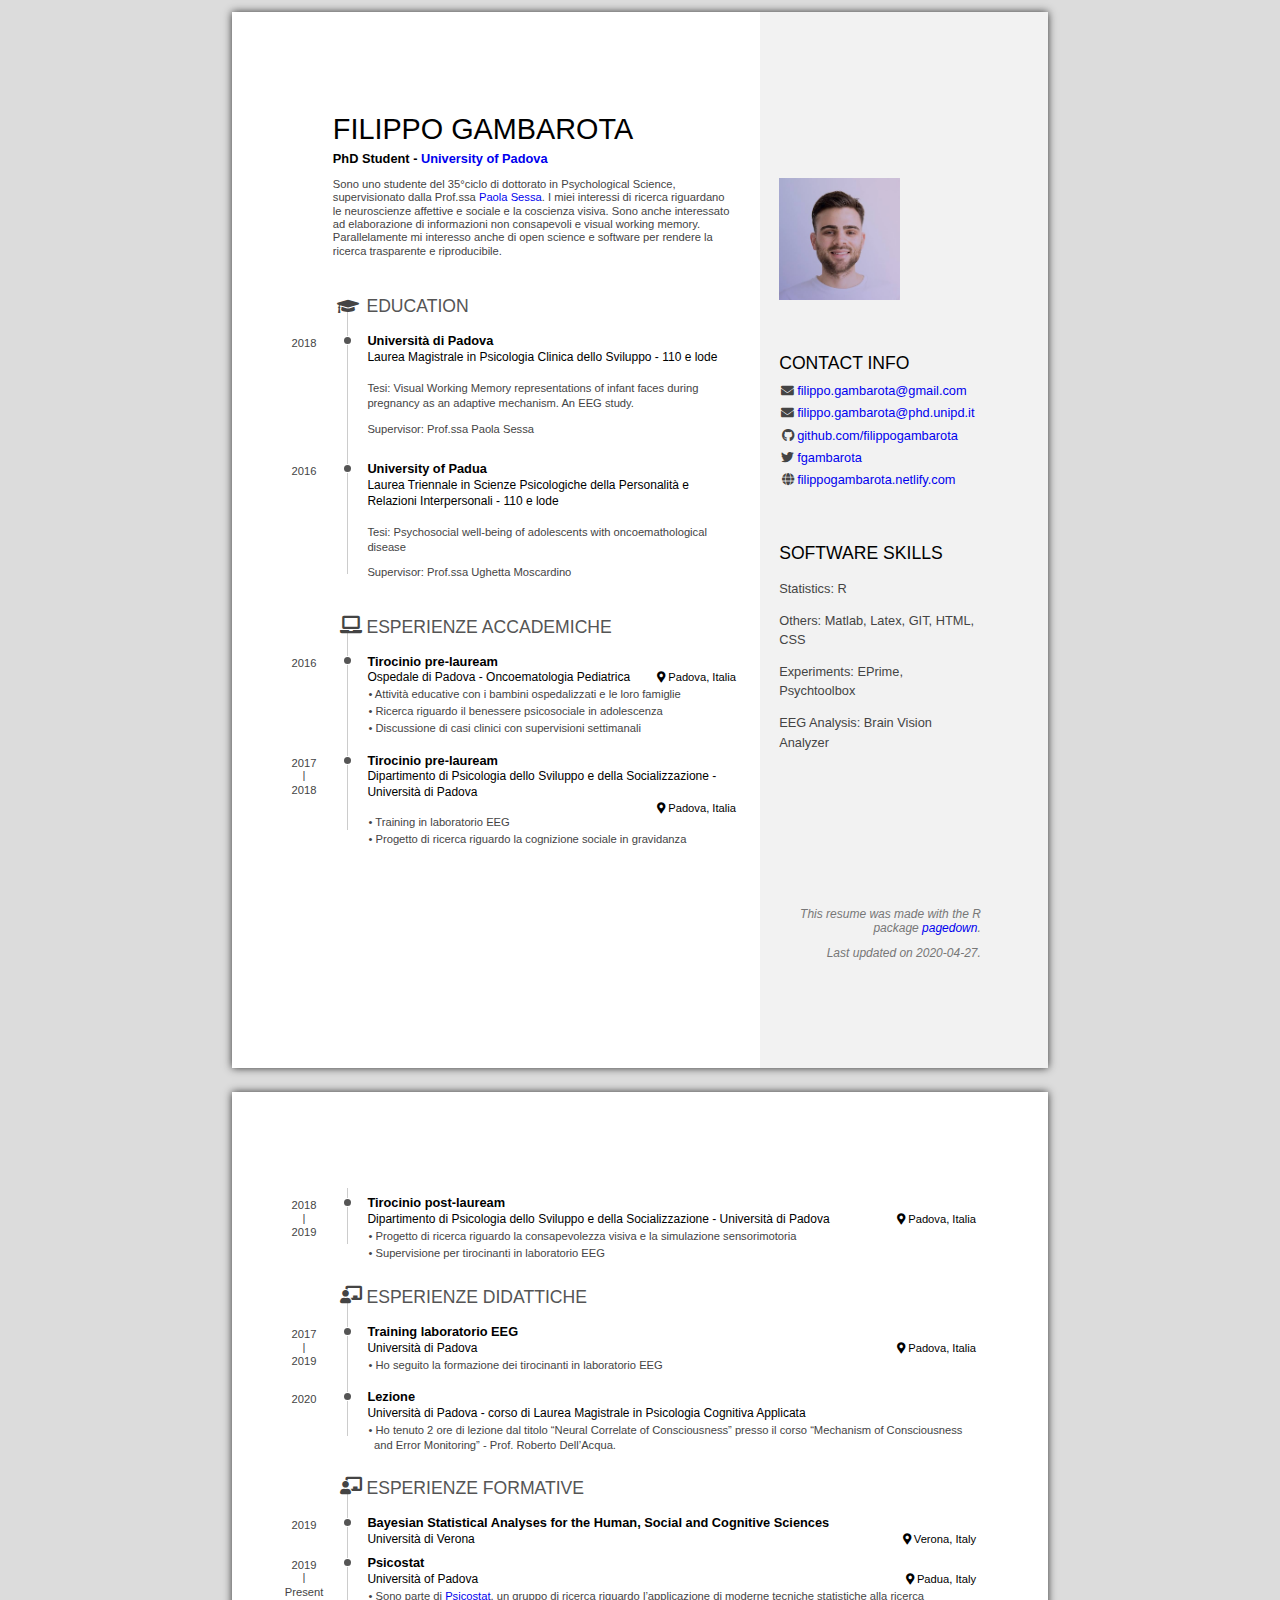
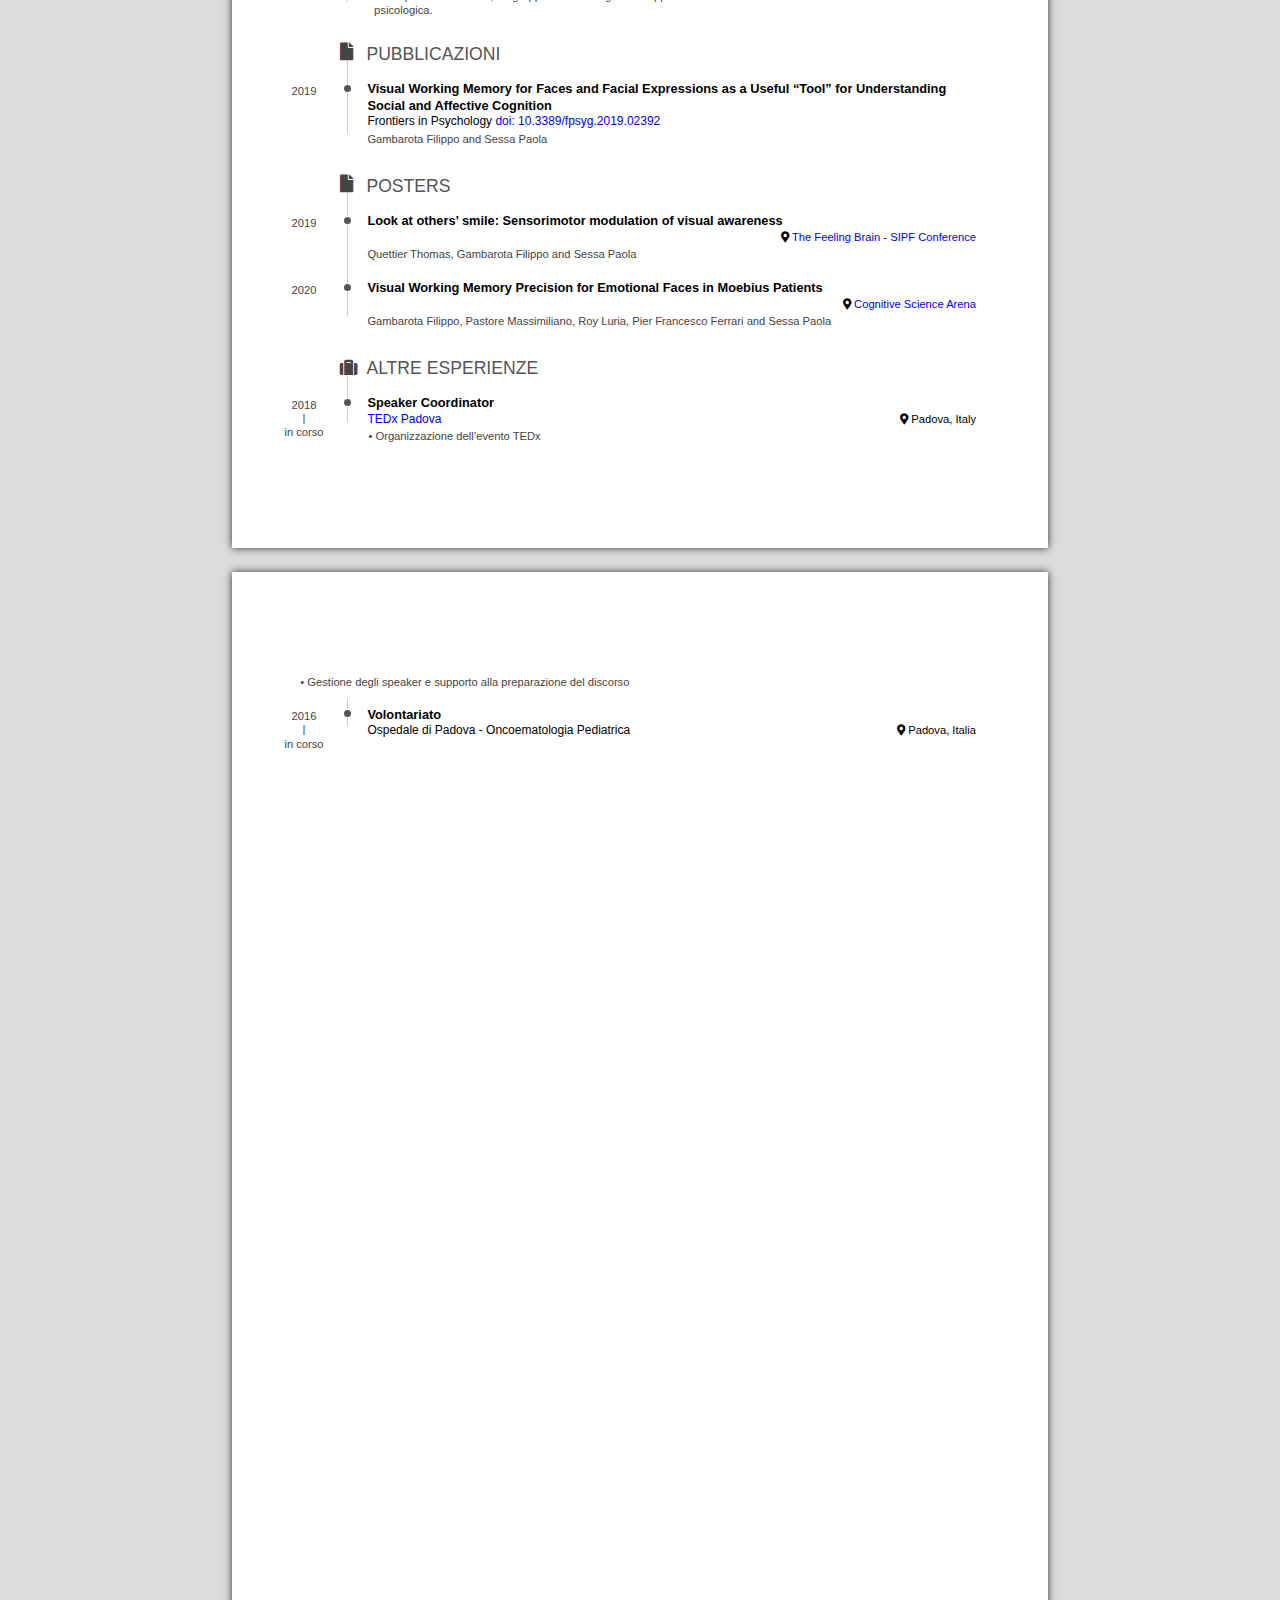
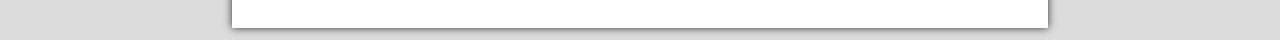
<file: Italian_cv/index.html>
<!DOCTYPE html>
<html xmlns="http://www.w3.org/1999/xhtml">
  <head>
    <meta charset="utf-8" />
    <meta http-equiv="Content-Type" content="text/html; charset=utf-8" />
    <meta name="generator" content="pandoc" />
    <meta name="viewport" content="width=device-width, initial-scale=1">

    <meta name="author" content="Filippo Gambarota" />
    <meta name="date" content="2020-04-27" />
    <title>Filippo Gambarota</title>

    
        <link href="index_files/font-awesome-5.1.0/css/all.css" rel="stylesheet" />
    <link href="index_files/font-awesome-5.1.0/css/v4-shims.css" rel="stylesheet" />
    <link href="index_files/paged-0.9/css/resume.css" rel="stylesheet" />
    <script src="index_files/paged-0.9/js/config.js"></script>
    <script src="index_files/paged-0.9/js/paged.js"></script>
    <script src="index_files/paged-0.9/js/hooks.js"></script>
    
    
  </head>
  <body>

<div id="aside" class="section level1">
<h1>Aside</h1>
<p><img src="img/photo.jpg" alt="Filippo Gambarota" style="width:60.0%" /></p>
<div id="contact" class="section level2">
<h2>Contact Info</h2>
<ul>
<li><i class="fa fa-envelope"></i> <a href="mailto:filippo.gambarota@gmail.com" class="email">filippo.gambarota@gmail.com</a></li>
<li><i class="fa fa-envelope"></i> <a href="mailto:filippo.gambarota@phd.unipd.it" class="email">filippo.gambarota@phd.unipd.it</a></li>
<li><i class="fa fa-github"></i> <a href="https://github.com/filippogambarota">github.com/filippogambarota</a></li>
<li><i class="fa fa-twitter"></i> <a href="https://twitter.com/fgambarota">fgambarota</a></li>
<li><i class="fa fa-globe"></i> <a href="https://filippogambarota.netlify.com/">filippogambarota.netlify.com</a></li>
</ul>
</div>
<div id="skills" class="section level2">
<h2>Software Skills</h2>
<ul>
<li><p><strong>Statistics</strong>: R</p></li>
<li><p><strong>Others</strong>: Matlab, Latex, GIT, HTML, CSS</p></li>
<li><p><strong>Experiments</strong>: EPrime, Psychtoolbox</p></li>
<li><p><strong>EEG Analysis</strong>: Brain Vision Analyzer</p></li>
</ul>
</div>
<div id="disclaimer" class="section level2">
<h2>Disclaimer</h2>
<p>This resume was made with the R package <a href="https://github.com/rstudio/pagedown"><strong>pagedown</strong></a>.</p>
<p>Last updated on 2020-04-27.</p>
</div>
</div>
<div id="main" class="section level1">
<h1>Main</h1>
<div id="title" class="section level2">
<h2>Filippo Gambarota</h2>
<div id="phd-student---university-of-padova" class="section level3">
<h3>PhD Student - <a href="www.unipd.it">University of Padova</a></h3>
<p>Sono uno studente del 35°ciclo di dottorato in Psychological Science, supervisionato dalla Prof.ssa <a href="https://scholar.google.com/citations?hl=en&amp;user=qAZTiyUAAAAJ">Paola Sessa</a>. I miei interessi di ricerca riguardano le neuroscienze affettive e sociale e la coscienza visiva. Sono anche interessato ad elaborazione di informazioni non consapevoli e visual working memory. Parallelamente mi interesso anche di open science e software per rendere la ricerca trasparente e riproducibile.</p>
</div>
</div>
<div id="education" class="section level2" data-icon="graduation-cap" data-concise="true">
<h2>Education</h2>
<div id="università-di-padova" class="section level3">
<h3>Università di Padova</h3>
<p>Laurea Magistrale in Psicologia Clinica dello Sviluppo - 110 e lode</p>
<p>N/A</p>
<p>2018</p>
<p>Tesi: Visual Working Memory representations of infant faces during pregnancy as an adaptive mechanism. An EEG study.</p>
<p>Supervisor: Prof.ssa Paola Sessa</p>
</div>
<div id="university-of-padua" class="section level3">
<h3>University of Padua</h3>
<p>Laurea Triennale in Scienze Psicologiche della Personalità e Relazioni Interpersonali - 110 e lode</p>
<p>N/A</p>
<p>2016</p>
<p>Tesi: Psychosocial well-being of adolescents with oncoemathological disease</p>
<p>Supervisor: Prof.ssa Ughetta Moscardino</p>
</div>
</div>
<div id="esperienze-accademiche" class="section level2" data-icon="laptop">
<h2>Esperienze Accademiche</h2>
<div id="tirocinio-pre-lauream" class="section level3">
<h3>Tirocinio pre-lauream</h3>
<p>Ospedale di Padova - Oncoematologia Pediatrica</p>
<p>Padova, Italia</p>
<p>2016</p>
<ul>
<li>Attività educative con i bambini ospedalizzati e le loro famiglie</li>
<li>Ricerca riguardo il benessere psicosociale in adolescenza</li>
<li>Discussione di casi clinici con supervisioni settimanali</li>
</ul>
</div>
<div id="tirocinio-pre-lauream-1" class="section level3">
<h3>Tirocinio pre-lauream</h3>
<p>Dipartimento di Psicologia dello Sviluppo e della Socializzazione - Università di Padova</p>
<p>Padova, Italia</p>
<p>2017 - 2018</p>
<ul>
<li>Training in laboratorio EEG</li>
<li>Progetto di ricerca riguardo la cognizione sociale in gravidanza</li>
</ul>
</div>
<div id="tirocinio-post-lauream" class="section level3">
<h3>Tirocinio post-lauream</h3>
<p>Dipartimento di Psicologia dello Sviluppo e della Socializzazione - Università di Padova</p>
<p>Padova, Italia</p>
<p>2018 - 2019</p>
<ul>
<li>Progetto di ricerca riguardo la consapevolezza visiva e la simulazione sensorimotoria</li>
<li>Supervisione per tirocinanti in laboratorio EEG</li>
</ul>
</div>
</div>
<div id="esperienze-didattiche" class="section level2" data-icon="chalkboard-teacher">
<h2>Esperienze Didattiche</h2>
<div id="training-laboratorio-eeg" class="section level3">
<h3>Training laboratorio EEG</h3>
<p>Università di Padova</p>
<p>Padova, Italia</p>
<p>2017 - 2019</p>
<ul>
<li>Ho seguito la formazione dei tirocinanti in laboratorio EEG</li>
</ul>
</div>
<div id="lezione" class="section level3">
<h3>Lezione</h3>
<p>Università di Padova - corso di Laurea Magistrale in Psicologia Cognitiva Applicata</p>
<p>N/A</p>
<p>2020</p>
<ul>
<li>Ho tenuto 2 ore di lezione dal titolo “Neural Correlate of Consciousness” presso il corso “Mechanism of Consciousness and Error Monitoring” - Prof. Roberto Dell’Acqua.</li>
</ul>
</div>
</div>
<div id="esperienze-formative" class="section level2" data-icon="chalkboard-teacher">
<h2>Esperienze Formative</h2>
<div id="bayesian-statistical-analyses-for-the-human-social-and-cognitive-sciences" class="section level3">
<h3>Bayesian Statistical Analyses for the Human, Social and Cognitive Sciences</h3>
<p>Università di Verona</p>
<p>Verona, Italy</p>
<p>2019</p>
</div>
<div id="psicostat" class="section level3">
<h3>Psicostat</h3>
<p>Università of Padova</p>
<p>Padua, Italy</p>
<p>2019 - Present</p>
<ul>
<li>Sono parte di <a href="http://ip146179.psy.unipd.it/psicostat/web/index.html?fbclid=IwAR1F8-gDhqlNPFTFJZLgSeMwSQoQRzEwijU5mAPdSGjEH-bNvFjgv6O82Rg">Psicostat</a>, un gruppo di ricerca riguardo l’applicazione di moderne tecniche statistiche alla ricerca psicologica.</li>
</ul>
</div>
</div>
<div id="pubblicazioni" class="section level2" data-icon="file">
<h2>Pubblicazioni</h2>
<div id="visual-working-memory-for-faces-and-facial-expressions-as-a-useful-tool-for-understanding-social-and-affective-cognition" class="section level3">
<h3>Visual Working Memory for Faces and Facial Expressions as a Useful “Tool” for Understanding Social and Affective Cognition</h3>
<p>Frontiers in Psychology <a href="https://doi.org/10.3389/fpsyg.2019.02392">doi: 10.3389/fpsyg.2019.02392</a></p>
<p>N/A</p>
<p>2019</p>
<p><strong>Gambarota Filippo</strong> and Sessa Paola</p>
</div>
</div>
<div id="posters" class="section level2" data-icon="file">
<h2>Posters</h2>
<div id="look-at-others-smile-sensorimotor-modulation-of-visual-awareness" class="section level3">
<h3>Look at others’ smile: Sensorimotor modulation of visual awareness</h3>
<p>N/A</p>
<p><a href="http://www.sipf.it/ferrara2019">The Feeling Brain - SIPF Conference</a></p>
<p>2019</p>
<p>Quettier Thomas, <strong>Gambarota Filippo</strong> and Sessa Paola</p>
</div>
<div id="visual-working-memory-precision-for-emotional-faces-in-moebius-patients" class="section level3">
<h3>Visual Working Memory Precision for Emotional Faces in Moebius Patients</h3>
<p>N/A</p>
<p><a href="www.sipf.it">Cognitive Science Arena</a></p>
<p>2020</p>
<p><strong>Gambarota Filippo</strong>, Pastore Massimiliano, Roy Luria, Pier Francesco Ferrari and Sessa Paola</p>
</div>
</div>
<div id="altre-esperienze" class="section level2" data-icon="suitcase">
<h2>Altre Esperienze</h2>
<div id="speaker-coordinator" class="section level3">
<h3>Speaker Coordinator</h3>
<p><a href="http://tedxpadova.org/">TEDx Padova</a></p>
<p>Padova, Italy</p>
<p>2018 - in corso</p>
<ul>
<li>Organizzazione dell’evento TEDx</li>
<li>Gestione degli speaker e supporto alla preparazione del discorso</li>
</ul>
</div>
<div id="volontariato" class="section level3">
<h3>Volontariato</h3>
<p>Ospedale di Padova - Oncoematologia Pediatrica</p>
<p>Padova, Italia</p>
<p>2016 - in corso</p>
<style type="text/css">
#contact ul{
  margin-top: 0.05in;
  padding-left: 0;
  font-weight: 300;
  line-height: 1.75;
}
.pagedjs_page:not(:first-of-type) {
  --sidebar-width: 0rem;
  --sidebar-background-color: #ffffff;
  --main-width: calc(var(--content-width) - var(--sidebar-width));
  --decorator-horizontal-margin: 0.2in;
}
</style>
</div>
</div>
</div>

<script>
(function() {
  var i, s, j, el, els;
  var create_el = function(type, className, content, isHTML) {
    var el = document.createElement(type);
    if (className) el.className = className;
    if (content) {
      if (isHTML) {el.innerHTML = content;} else {el.innerText = content;}
    }
    return el;
  }

  // replace h2 title with h1
  var title = document.getElementById('title').querySelector('h2');
  title.parentNode.replaceChild(create_el('h1', false, title.innerHTML, true), title);

  // add the class .aside to #aside
  el = document.getElementById('aside');
  if (el) el.className += ' aside';

  // tweak class names of sections, and add icons
  els = document.getElementById('main').querySelectorAll('.level2');
  for (i = 0; i < els.length; i++) {
    el = els[i];
    if (i === 0 && el.id === 'title') continue;
    el.className += ' main-block';
    if (el.dataset['concise']) el.className += ' concise';
    // if there is no icon, add an icon:
    if (el.firstElementChild.firstChild && el.firstElementChild.firstChild.nodeName !== 'I') {
      s = el.dataset['icon'] || 'bookmark';
      el.firstElementChild.insertBefore(create_el('i', 'fa fa-' + s), el.firstElementChild.firstChild);
    }
  }

  // tweak class names of blocks in sections
  els = document.getElementById('main').querySelectorAll('.level3');
  for (i = 0; i < els.length; i++) {
    el = els[i];
    if (el.parentNode.id === 'title') continue;
    el.className += ' blocks';
    el.innerHTML = '<div class="date"></div>' + '<div class="decorator"></div>' +
      '<div class="details"><header></header><div></div></div>' + el.innerHTML;
    var ps = el.querySelectorAll('p');
    // move the date paragraph to the date div
    if (ps.length >= 3) {
      s = ps[2].innerText;
      s = s === 'N/A' ? [] : s.split(' - ');
      el.removeChild(ps[2]);
      for (j = 0; j < s.length && j < 2; j++) {
        el.children[0].appendChild(create_el('span', false, s[j]))
      }
    }
    // move title, description, location to the details div
    (function(h) {
      h.appendChild(el.children[3]);
      var p = el.children[3];  // description
      if (p.innerText !== 'N/A') {
        h.appendChild(create_el('span', 'place', p.innerHTML, true));
      }
      el.removeChild(p);
      p = el.children[3];  // location
      if (p.innerText !== 'N/A') {
        s = create_el('span', 'location', p.innerHTML, true);
        s.innerHTML = '<i class="fa fa-map-marker-alt"></i> ' + s.innerHTML;
        h.appendChild(s);
      }
      el.removeChild(p);
    })(el.children[2].firstElementChild);
    // move the rest of content in a block into the last div of the details div
    s = el.children[2];
    while (j = s.nextSibling) {
      if (j.className === 'aside') { s = j; continue; }
      el.children[2].lastElementChild.append(j);
    }
  }
})();
</script>


  </body>
</html>
</file>
<file: Italian_cv/index_files/paged-0.9/css/resume.css>
@page{
  size: letter portrait;
  margin: 1in 0.5in 1in 0.25in;
}

*{
  box-sizing: border-box;
}

:root{
  --page-width: 8.5in;
  --margin-right: 0.5in;
  --margin-left: 0.25in;
  --content-width: calc(var(--page-width) - var(--margin-right) - var(--margin-left));
  --root-font-size: 12pt;
  --sidebar-width: 15rem;
  --sidebar-background-color: #f2f2f2;
  --main-width: calc(var(--content-width) - var(--sidebar-width));
  --decorator-horizontal-margin: 0.2in;

  --sidebar-horizontal-padding: 0.2in;

  /* XXX: using px for very good precision control */
  --decorator-outer-offset-top: 10px;
  --decorator-outer-offset-left: -5.5px;
  --decorator-border-width: 1px;
  --decorator-outer-dim: 9px;
  --decorator-border: 1px solid #ccc;

  --row-blocks-padding-top: 0.5rem;
  --date-block-width: 0.7in;

  --main-blocks-title-icon-offset-left: calc(-17pt - 0.25 * var(--root-font-size));

  --viewer-background-color: #dcdcdc;
  --viewer-pages-spacing: 12px;
  --viewer-shadow-color: #313131;
}

.pagedjs_page {
  --content-area-height: calc(var(--pagedjs-height) - var(--pagedjs-margin-top) - var(--pagedjs-margin-bottom));
  --sidebar-background-width: calc(var(--pagedjs-margin-right) + var(--sidebar-width));
}

@page{
  background: linear-gradient(to left, var(--sidebar-background-color), var(--sidebar-background-color) var(--sidebar-background-width), white var(--sidebar-background-width));
}

html {
  font-size: var(--root-font-size);
}

body{
  width: var(--content-width);
  font-family: "Open Sans", sans-serif;
  font-weight: 300;
  line-height: 1.3;
  color: #444;
  hyphens: auto;
}

h1, h2, h3{
  margin: 0;
  color: #000;
}

#main > h1, #aside > h1, #disclaimer > h2 {
  display: none;
}

li{
  list-style-type: none;
}

a{
  text-decoration: none;
}

img{
  max-width: 100%;
}

#main{
  width: var(--main-width);
  padding: 0 0.25in 0 0.25in;
  font-size: 0.7rem;
  float: left;
}

#aside{
  position: relative; /* for disclaimer */
  height: var(--content-area-height);
}

.aside{
  width: var(--sidebar-width);
  padding: 0.6in var(--sidebar-horizontal-padding);
  font-size: 0.8rem;
  float: right;
  position: absolute;
  right: 0;
}

/* main */

/** big title **/
h1, h2{
  text-transform: uppercase;
}

#title{
  position: relative;
  left: 0.55in;
  margin: auto 0.55in 0.3in auto;
  line-height: 1.2;
}

#title h1{
  font-weight: 300;
  font-size: 1.8rem;
  line-height: 1.5;
}

#title h3{
  font-size: 0.8rem;
}


/*** categorial blocks ***/

.main-block{
  margin-top: 0.1in;
}

#main h2{
  position: relative;
  top: var(--row-blocks-padding-top);
  /* XXX: 0.5px for aligning fx printing */
  left: calc((var(--date-block-width) + var(--decorator-horizontal-margin)));
  font-weight: 400;
  font-size: 1.1rem;
  color: #555;
}

#main h2 > i{
  /* use absolute position to prevent icon's width from misaligning title */
  /* assigning a fixed width here is no better due to needing to align decorator
     line too */
  position: absolute;
  left: var(--main-blocks-title-icon-offset-left);
  z-index: 1; /* over decorator line */
  color: #444;
}

#main h2::after{ /* extends the decorator line */
  height: calc(var(--row-blocks-padding-top) * 2);
  position: relative;
  top: calc(-1 * var(--row-blocks-padding-top));
  /* XXX: 0.5px for aligning fx printing */
  left: calc(-1 * var(--decorator-horizontal-margin));
  display: block;
  border-left: var(--decorator-border);
  z-index: 0;
  line-height: 0;
  font-size: 0;
  content: ' ';
}

/**** minor tweaks on the icon fonts ****/
#main h2 > .fa-graduation-cap{
  left: calc(var(--main-blocks-title-icon-offset-left) - 2pt);
  top: 2pt;
}

#main h2 > .fa-suitcase{
  top: 1pt;
}

#main h2 > .fa-folder-open{
  top: 1.5pt;
}

/**** individual row blocks (date - decorator - details) ****/

.blocks{
  display: flex;
  flex-flow: row nowrap;
}

.blocks > div{
  padding-top: var(--row-blocks-padding-top);
}

.date{
  flex: 0 0 var(--date-block-width);
  padding-top: calc(var(--row-blocks-padding-top) + 0.25rem) !important;
  padding-right: var(--decorator-horizontal-margin);
  font-size: 0.7rem;
  text-align: right;
  line-height: 1;
  max-width: var(--date-block-width);
}

.date span{
  display: block;
  text-align: center;
}

.date span:nth-child(2)::before{
  position: relative;
  top: 0.1rem;
  right: 0;
  display: block;
  height: 1rem;
  content: '|';
}

.decorator{
  flex: 0 0 0;
  position: relative;
  width: 2pt;
  min-height: 100%;
  border-left: var(--decorator-border);
}

/*
 * XXX: Use two filled circles to achieve the circle-with-white-border effect.
 * The normal technique of only using one pseudo element and
 * border: 1px solid white; style makes firefox erroneously either:
 * 1) overflows the grayshade background (if no background-clip is set), or
 * 2) shows decorator line which should've been masked by the white border
 *
 */

.decorator::before{
  position: absolute;
  top: var(--decorator-outer-offset-top);
  left: var(--decorator-outer-offset-left);
  content: ' ';
  display: block;
  width: var(--decorator-outer-dim);
  height: var(--decorator-outer-dim);
  border-radius: calc(var(--decorator-outer-dim) / 2);
  background-color: #fff;
}

.decorator::after{
  position: absolute;
  top: calc(var(--decorator-outer-offset-top) + var(--decorator-border-width));
  left: calc(var(--decorator-outer-offset-left) + var(--decorator-border-width));
  content: ' ';
  display: block;
  width: calc(var(--decorator-outer-dim) - (var(--decorator-border-width) * 2));
  height: calc(var(--decorator-outer-dim) - (var(--decorator-border-width) * 2));
  border-radius: calc((var(--decorator-outer-dim) - (var(--decorator-border-width) * 2)) / 2);
  background-color: #555;
}

.blocks:last-child .decorator{ /* slightly shortens it */
  margin-bottom: 0.25in;
}

/***** fine-tunes on the details block where the real juice is *****/

.details{
  flex: 1 0 0;
  padding-left: var(--decorator-horizontal-margin);
  padding-top: calc(var(--row-blocks-padding-top) - 0.05rem) !important; /* not sure why but this is needed for better alignment */
}

.details header{
  color: #000;
}

.details h3{
  font-size: 0.8rem;
}

.main-block:not(.concise) .details div{
  margin: 0.18in 0 0.1in 0;
}

.main-block:not(.concise) .details div:empty {
  margin: 0;
}

.main-block:not(.concise) .blocks:last-child .details div{
  margin-bottom: 0;
}

.main-block.concise .details div:not(.concise){
  /* use padding to work around the fact that margin doesn't affect floated
     neighboring elements */
  padding: 0.05in 0 0.07in 0;
}

.details .place{
  float: left;
  font-size: 0.75rem;
}

.details .location{
  float: right;
}

.details div{
  clear: both;
}

/***** fine-tunes on the lists... *****/

#main ul{
  padding-left: 0.07in;
  margin: 0.08in 0;
}

#main li{
  margin: 0 0 0.025in 0;
}

/****** customize list symbol style ******/
#main li::before{
  position: relative;
  margin-left: -4.25pt;
  content: '• ';
}

.aside li::before {
  content: none;
}

.details .concise ul{
  margin: 0 !important;
  -webkit-columns: 2;
  -moz-columns: 2;
  columns: 2;
}

.details .concise li{
  margin: 0 !important;
}

.details .concise li{
  margin-left: 0 !important;
}



/* sidebar */

.aside h2{
  font-weight: 400;
  font-size: 1.1rem;
}

.aside .level2{
  margin-top: 0.5in;
}

#contact ul{
  margin-top: 0.05in;
  padding-left: 0;
  font-weight: 400;
  line-height: 1.75;
}

#contact li > i{
  width: 0.9rem; /* for text alignment */
  text-align: right;
}

#skills{
  line-height: 1.5;
}

#skills ul{
  margin: 0.05in 0 0.15in;
  padding: 0;
}

#disclaimer{
  position: absolute;
  bottom: 0;
  right: var(--sidebar-horizontal-padding);
  font-size: 0.75rem;
  font-style: italic;
  line-height: 1.1;
  text-align: right;
  color: #777;
}

#disclaimer code{
  color: #666;
  font-family: "Source Code Pro";
  font-weight: 400;
  font-style: normal;
}

/* Paged.js viewer */

@media screen {
  body {
    background-color: var(--viewer-background-color);
    margin: 0; /* for mobile */
    width: calc(var(--pagedjs-width) + 2 * var(--viewer-pages-spacing)); /* for mobile */
  }
   .pagedjs_pages {
    max-width: var(--pagedjs-width);
    margin: 0 auto;
    display: flex;
    flex-direction: column;
  }
   .pagedjs_page {
    box-shadow: 0 0 calc(0.66667 * var(--viewer-pages-spacing)) var(--viewer-shadow-color);
    margin: var(--viewer-pages-spacing) 0;
  }
}
 @media screen and (min-width: 8.5in) {
  /* not a mobile */
  body {
    margin: auto;
    width: unset;
  }
}
</file>
<file: Italian_cv/index_files/font-awesome-5.1.0/css/all.css>
/*!
 * Font Awesome Free 5.1.0 by @fontawesome - https://fontawesome.com
 * License - https://fontawesome.com/license (Icons: CC BY 4.0, Fonts: SIL OFL 1.1, Code: MIT License)
 */
.fa,.fab,.fal,.far,.fas{-moz-osx-font-smoothing:grayscale;-webkit-font-smoothing:antialiased;display:inline-block;font-style:normal;font-variant:normal;text-rendering:auto;line-height:1}.fa-lg{font-size:1.33333em;line-height:.75em;vertical-align:-.0667em}.fa-xs{font-size:.75em}.fa-sm{font-size:.875em}.fa-1x{font-size:1em}.fa-2x{font-size:2em}.fa-3x{font-size:3em}.fa-4x{font-size:4em}.fa-5x{font-size:5em}.fa-6x{font-size:6em}.fa-7x{font-size:7em}.fa-8x{font-size:8em}.fa-9x{font-size:9em}.fa-10x{font-size:10em}.fa-fw{text-align:center;width:1.25em}.fa-ul{list-style-type:none;margin-left:2.5em;padding-left:0}.fa-ul>li{position:relative}.fa-li{left:-2em;position:absolute;text-align:center;width:2em;line-height:inherit}.fa-border{border:.08em solid #eee;border-radius:.1em;padding:.2em .25em .15em}.fa-pull-left{float:left}.fa-pull-right{float:right}.fa.fa-pull-left,.fab.fa-pull-left,.fal.fa-pull-left,.far.fa-pull-left,.fas.fa-pull-left{margin-right:.3em}.fa.fa-pull-right,.fab.fa-pull-right,.fal.fa-pull-right,.far.fa-pull-right,.fas.fa-pull-right{margin-left:.3em}.fa-spin{animation:a 2s infinite linear}.fa-pulse{animation:a 1s infinite steps(8)}@keyframes a{0%{transform:rotate(0deg)}to{transform:rotate(1turn)}}.fa-rotate-90{-ms-filter:"progid:DXImageTransform.Microsoft.BasicImage(rotation=1)";transform:rotate(90deg)}.fa-rotate-180{-ms-filter:"progid:DXImageTransform.Microsoft.BasicImage(rotation=2)";transform:rotate(180deg)}.fa-rotate-270{-ms-filter:"progid:DXImageTransform.Microsoft.BasicImage(rotation=3)";transform:rotate(270deg)}.fa-flip-horizontal{-ms-filter:"progid:DXImageTransform.Microsoft.BasicImage(rotation=0, mirror=1)";transform:scaleX(-1)}.fa-flip-vertical{transform:scaleY(-1)}.fa-flip-horizontal.fa-flip-vertical,.fa-flip-vertical{-ms-filter:"progid:DXImageTransform.Microsoft.BasicImage(rotation=2, mirror=1)"}.fa-flip-horizontal.fa-flip-vertical{transform:scale(-1)}:root .fa-flip-horizontal,:root .fa-flip-vertical,:root .fa-rotate-90,:root .fa-rotate-180,:root .fa-rotate-270{-webkit-filter:none;filter:none}.fa-stack{display:inline-block;height:2em;line-height:2em;position:relative;vertical-align:middle;width:2em}.fa-stack-1x,.fa-stack-2x{left:0;position:absolute;text-align:center;width:100%}.fa-stack-1x{line-height:inherit}.fa-stack-2x{font-size:2em}.fa-inverse{color:#fff}.fa-500px:before{content:"\f26e"}.fa-accessible-icon:before{content:"\f368"}.fa-accusoft:before{content:"\f369"}.fa-address-book:before{content:"\f2b9"}.fa-address-card:before{content:"\f2bb"}.fa-adjust:before{content:"\f042"}.fa-adn:before{content:"\f170"}.fa-adversal:before{content:"\f36a"}.fa-affiliatetheme:before{content:"\f36b"}.fa-algolia:before{content:"\f36c"}.fa-align-center:before{content:"\f037"}.fa-align-justify:before{content:"\f039"}.fa-align-left:before{content:"\f036"}.fa-align-right:before{content:"\f038"}.fa-allergies:before{content:"\f461"}.fa-amazon:before{content:"\f270"}.fa-amazon-pay:before{content:"\f42c"}.fa-ambulance:before{content:"\f0f9"}.fa-american-sign-language-interpreting:before{content:"\f2a3"}.fa-amilia:before{content:"\f36d"}.fa-anchor:before{content:"\f13d"}.fa-android:before{content:"\f17b"}.fa-angellist:before{content:"\f209"}.fa-angle-double-down:before{content:"\f103"}.fa-angle-double-left:before{content:"\f100"}.fa-angle-double-right:before{content:"\f101"}.fa-angle-double-up:before{content:"\f102"}.fa-angle-down:before{content:"\f107"}.fa-angle-left:before{content:"\f104"}.fa-angle-right:before{content:"\f105"}.fa-angle-up:before{content:"\f106"}.fa-angry:before{content:"\f556"}.fa-angrycreative:before{content:"\f36e"}.fa-angular:before{content:"\f420"}.fa-app-store:before{content:"\f36f"}.fa-app-store-ios:before{content:"\f370"}.fa-apper:before{content:"\f371"}.fa-apple:before{content:"\f179"}.fa-apple-pay:before{content:"\f415"}.fa-archive:before{content:"\f187"}.fa-archway:before{content:"\f557"}.fa-arrow-alt-circle-down:before{content:"\f358"}.fa-arrow-alt-circle-left:before{content:"\f359"}.fa-arrow-alt-circle-right:before{content:"\f35a"}.fa-arrow-alt-circle-up:before{content:"\f35b"}.fa-arrow-circle-down:before{content:"\f0ab"}.fa-arrow-circle-left:before{content:"\f0a8"}.fa-arrow-circle-right:before{content:"\f0a9"}.fa-arrow-circle-up:before{content:"\f0aa"}.fa-arrow-down:before{content:"\f063"}.fa-arrow-left:before{content:"\f060"}.fa-arrow-right:before{content:"\f061"}.fa-arrow-up:before{content:"\f062"}.fa-arrows-alt:before{content:"\f0b2"}.fa-arrows-alt-h:before{content:"\f337"}.fa-arrows-alt-v:before{content:"\f338"}.fa-assistive-listening-systems:before{content:"\f2a2"}.fa-asterisk:before{content:"\f069"}.fa-asymmetrik:before{content:"\f372"}.fa-at:before{content:"\f1fa"}.fa-atlas:before{content:"\f558"}.fa-audible:before{content:"\f373"}.fa-audio-description:before{content:"\f29e"}.fa-autoprefixer:before{content:"\f41c"}.fa-avianex:before{content:"\f374"}.fa-aviato:before{content:"\f421"}.fa-award:before{content:"\f559"}.fa-aws:before{content:"\f375"}.fa-backspace:before{content:"\f55a"}.fa-backward:before{content:"\f04a"}.fa-balance-scale:before{content:"\f24e"}.fa-ban:before{content:"\f05e"}.fa-band-aid:before{content:"\f462"}.fa-bandcamp:before{content:"\f2d5"}.fa-barcode:before{content:"\f02a"}.fa-bars:before{content:"\f0c9"}.fa-baseball-ball:before{content:"\f433"}.fa-basketball-ball:before{content:"\f434"}.fa-bath:before{content:"\f2cd"}.fa-battery-empty:before{content:"\f244"}.fa-battery-full:before{content:"\f240"}.fa-battery-half:before{content:"\f242"}.fa-battery-quarter:before{content:"\f243"}.fa-battery-three-quarters:before{content:"\f241"}.fa-bed:before{content:"\f236"}.fa-beer:before{content:"\f0fc"}.fa-behance:before{content:"\f1b4"}.fa-behance-square:before{content:"\f1b5"}.fa-bell:before{content:"\f0f3"}.fa-bell-slash:before{content:"\f1f6"}.fa-bezier-curve:before{content:"\f55b"}.fa-bicycle:before{content:"\f206"}.fa-bimobject:before{content:"\f378"}.fa-binoculars:before{content:"\f1e5"}.fa-birthday-cake:before{content:"\f1fd"}.fa-bitbucket:before{content:"\f171"}.fa-bitcoin:before{content:"\f379"}.fa-bity:before{content:"\f37a"}.fa-black-tie:before{content:"\f27e"}.fa-blackberry:before{content:"\f37b"}.fa-blender:before{content:"\f517"}.fa-blind:before{content:"\f29d"}.fa-blogger:before{content:"\f37c"}.fa-blogger-b:before{content:"\f37d"}.fa-bluetooth:before{content:"\f293"}.fa-bluetooth-b:before{content:"\f294"}.fa-bold:before{content:"\f032"}.fa-bolt:before{content:"\f0e7"}.fa-bomb:before{content:"\f1e2"}.fa-bong:before{content:"\f55c"}.fa-book:before{content:"\f02d"}.fa-book-open:before{content:"\f518"}.fa-bookmark:before{content:"\f02e"}.fa-bowling-ball:before{content:"\f436"}.fa-box:before{content:"\f466"}.fa-box-open:before{content:"\f49e"}.fa-boxes:before{content:"\f468"}.fa-braille:before{content:"\f2a1"}.fa-briefcase:before{content:"\f0b1"}.fa-briefcase-medical:before{content:"\f469"}.fa-broadcast-tower:before{content:"\f519"}.fa-broom:before{content:"\f51a"}.fa-brush:before{content:"\f55d"}.fa-btc:before{content:"\f15a"}.fa-bug:before{content:"\f188"}.fa-building:before{content:"\f1ad"}.fa-bullhorn:before{content:"\f0a1"}.fa-bullseye:before{content:"\f140"}.fa-burn:before{content:"\f46a"}.fa-buromobelexperte:before{content:"\f37f"}.fa-bus:before{content:"\f207"}.fa-bus-alt:before{content:"\f55e"}.fa-buysellads:before{content:"\f20d"}.fa-calculator:before{content:"\f1ec"}.fa-calendar:before{content:"\f133"}.fa-calendar-alt:before{content:"\f073"}.fa-calendar-check:before{content:"\f274"}.fa-calendar-minus:before{content:"\f272"}.fa-calendar-plus:before{content:"\f271"}.fa-calendar-times:before{content:"\f273"}.fa-camera:before{content:"\f030"}.fa-camera-retro:before{content:"\f083"}.fa-cannabis:before{content:"\f55f"}.fa-capsules:before{content:"\f46b"}.fa-car:before{content:"\f1b9"}.fa-caret-down:before{content:"\f0d7"}.fa-caret-left:before{content:"\f0d9"}.fa-caret-right:before{content:"\f0da"}.fa-caret-square-down:before{content:"\f150"}.fa-caret-square-left:before{content:"\f191"}.fa-caret-square-right:before{content:"\f152"}.fa-caret-square-up:before{content:"\f151"}.fa-caret-up:before{content:"\f0d8"}.fa-cart-arrow-down:before{content:"\f218"}.fa-cart-plus:before{content:"\f217"}.fa-cc-amazon-pay:before{content:"\f42d"}.fa-cc-amex:before{content:"\f1f3"}.fa-cc-apple-pay:before{content:"\f416"}.fa-cc-diners-club:before{content:"\f24c"}.fa-cc-discover:before{content:"\f1f2"}.fa-cc-jcb:before{content:"\f24b"}.fa-cc-mastercard:before{content:"\f1f1"}.fa-cc-paypal:before{content:"\f1f4"}.fa-cc-stripe:before{content:"\f1f5"}.fa-cc-visa:before{content:"\f1f0"}.fa-centercode:before{content:"\f380"}.fa-certificate:before{content:"\f0a3"}.fa-chalkboard:before{content:"\f51b"}.fa-chalkboard-teacher:before{content:"\f51c"}.fa-chart-area:before{content:"\f1fe"}.fa-chart-bar:before{content:"\f080"}.fa-chart-line:before{content:"\f201"}.fa-chart-pie:before{content:"\f200"}.fa-check:before{content:"\f00c"}.fa-check-circle:before{content:"\f058"}.fa-check-double:before{content:"\f560"}.fa-check-square:before{content:"\f14a"}.fa-chess:before{content:"\f439"}.fa-chess-bishop:before{content:"\f43a"}.fa-chess-board:before{content:"\f43c"}.fa-chess-king:before{content:"\f43f"}.fa-chess-knight:before{content:"\f441"}.fa-chess-pawn:before{content:"\f443"}.fa-chess-queen:before{content:"\f445"}.fa-chess-rook:before{content:"\f447"}.fa-chevron-circle-down:before{content:"\f13a"}.fa-chevron-circle-left:before{content:"\f137"}.fa-chevron-circle-right:before{content:"\f138"}.fa-chevron-circle-up:before{content:"\f139"}.fa-chevron-down:before{content:"\f078"}.fa-chevron-left:before{content:"\f053"}.fa-chevron-right:before{content:"\f054"}.fa-chevron-up:before{content:"\f077"}.fa-child:before{content:"\f1ae"}.fa-chrome:before{content:"\f268"}.fa-church:before{content:"\f51d"}.fa-circle:before{content:"\f111"}.fa-circle-notch:before{content:"\f1ce"}.fa-clipboard:before{content:"\f328"}.fa-clipboard-check:before{content:"\f46c"}.fa-clipboard-list:before{content:"\f46d"}.fa-clock:before{content:"\f017"}.fa-clone:before{content:"\f24d"}.fa-closed-captioning:before{content:"\f20a"}.fa-cloud:before{content:"\f0c2"}.fa-cloud-download-alt:before{content:"\f381"}.fa-cloud-upload-alt:before{content:"\f382"}.fa-cloudscale:before{content:"\f383"}.fa-cloudsmith:before{content:"\f384"}.fa-cloudversify:before{content:"\f385"}.fa-cocktail:before{content:"\f561"}.fa-code:before{content:"\f121"}.fa-code-branch:before{content:"\f126"}.fa-codepen:before{content:"\f1cb"}.fa-codiepie:before{content:"\f284"}.fa-coffee:before{content:"\f0f4"}.fa-cog:before{content:"\f013"}.fa-cogs:before{content:"\f085"}.fa-coins:before{content:"\f51e"}.fa-columns:before{content:"\f0db"}.fa-comment:before{content:"\f075"}.fa-comment-alt:before{content:"\f27a"}.fa-comment-dots:before{content:"\f4ad"}.fa-comment-slash:before{content:"\f4b3"}.fa-comments:before{content:"\f086"}.fa-compact-disc:before{content:"\f51f"}.fa-compass:before{content:"\f14e"}.fa-compress:before{content:"\f066"}.fa-concierge-bell:before{content:"\f562"}.fa-connectdevelop:before{content:"\f20e"}.fa-contao:before{content:"\f26d"}.fa-cookie:before{content:"\f563"}.fa-cookie-bite:before{content:"\f564"}.fa-copy:before{content:"\f0c5"}.fa-copyright:before{content:"\f1f9"}.fa-couch:before{content:"\f4b8"}.fa-cpanel:before{content:"\f388"}.fa-creative-commons:before{content:"\f25e"}.fa-creative-commons-by:before{content:"\f4e7"}.fa-creative-commons-nc:before{content:"\f4e8"}.fa-creative-commons-nc-eu:before{content:"\f4e9"}.fa-creative-commons-nc-jp:before{content:"\f4ea"}.fa-creative-commons-nd:before{content:"\f4eb"}.fa-creative-commons-pd:before{content:"\f4ec"}.fa-creative-commons-pd-alt:before{content:"\f4ed"}.fa-creative-commons-remix:before{content:"\f4ee"}.fa-creative-commons-sa:before{content:"\f4ef"}.fa-creative-commons-sampling:before{content:"\f4f0"}.fa-creative-commons-sampling-plus:before{content:"\f4f1"}.fa-creative-commons-share:before{content:"\f4f2"}.fa-credit-card:before{content:"\f09d"}.fa-crop:before{content:"\f125"}.fa-crop-alt:before{content:"\f565"}.fa-crosshairs:before{content:"\f05b"}.fa-crow:before{content:"\f520"}.fa-crown:before{content:"\f521"}.fa-css3:before{content:"\f13c"}.fa-css3-alt:before{content:"\f38b"}.fa-cube:before{content:"\f1b2"}.fa-cubes:before{content:"\f1b3"}.fa-cut:before{content:"\f0c4"}.fa-cuttlefish:before{content:"\f38c"}.fa-d-and-d:before{content:"\f38d"}.fa-dashcube:before{content:"\f210"}.fa-database:before{content:"\f1c0"}.fa-deaf:before{content:"\f2a4"}.fa-delicious:before{content:"\f1a5"}.fa-deploydog:before{content:"\f38e"}.fa-deskpro:before{content:"\f38f"}.fa-desktop:before{content:"\f108"}.fa-deviantart:before{content:"\f1bd"}.fa-diagnoses:before{content:"\f470"}.fa-dice:before{content:"\f522"}.fa-dice-five:before{content:"\f523"}.fa-dice-four:before{content:"\f524"}.fa-dice-one:before{content:"\f525"}.fa-dice-six:before{content:"\f526"}.fa-dice-three:before{content:"\f527"}.fa-dice-two:before{content:"\f528"}.fa-digg:before{content:"\f1a6"}.fa-digital-ocean:before{content:"\f391"}.fa-digital-tachograph:before{content:"\f566"}.fa-discord:before{content:"\f392"}.fa-discourse:before{content:"\f393"}.fa-divide:before{content:"\f529"}.fa-dizzy:before{content:"\f567"}.fa-dna:before{content:"\f471"}.fa-dochub:before{content:"\f394"}.fa-docker:before{content:"\f395"}.fa-dollar-sign:before{content:"\f155"}.fa-dolly:before{content:"\f472"}.fa-dolly-flatbed:before{content:"\f474"}.fa-donate:before{content:"\f4b9"}.fa-door-closed:before{content:"\f52a"}.fa-door-open:before{content:"\f52b"}.fa-dot-circle:before{content:"\f192"}.fa-dove:before{content:"\f4ba"}.fa-download:before{content:"\f019"}.fa-draft2digital:before{content:"\f396"}.fa-drafting-compass:before{content:"\f568"}.fa-dribbble:before{content:"\f17d"}.fa-dribbble-square:before{content:"\f397"}.fa-dropbox:before{content:"\f16b"}.fa-drum:before{content:"\f569"}.fa-drum-steelpan:before{content:"\f56a"}.fa-drupal:before{content:"\f1a9"}.fa-dumbbell:before{content:"\f44b"}.fa-dyalog:before{content:"\f399"}.fa-earlybirds:before{content:"\f39a"}.fa-ebay:before{content:"\f4f4"}.fa-edge:before{content:"\f282"}.fa-edit:before{content:"\f044"}.fa-eject:before{content:"\f052"}.fa-elementor:before{content:"\f430"}.fa-ellipsis-h:before{content:"\f141"}.fa-ellipsis-v:before{content:"\f142"}.fa-ember:before{content:"\f423"}.fa-empire:before{content:"\f1d1"}.fa-envelope:before{content:"\f0e0"}.fa-envelope-open:before{content:"\f2b6"}.fa-envelope-square:before{content:"\f199"}.fa-envira:before{content:"\f299"}.fa-equals:before{content:"\f52c"}.fa-eraser:before{content:"\f12d"}.fa-erlang:before{content:"\f39d"}.fa-ethereum:before{content:"\f42e"}.fa-etsy:before{content:"\f2d7"}.fa-euro-sign:before{content:"\f153"}.fa-exchange-alt:before{content:"\f362"}.fa-exclamation:before{content:"\f12a"}.fa-exclamation-circle:before{content:"\f06a"}.fa-exclamation-triangle:before{content:"\f071"}.fa-expand:before{content:"\f065"}.fa-expand-arrows-alt:before{content:"\f31e"}.fa-expeditedssl:before{content:"\f23e"}.fa-external-link-alt:before{content:"\f35d"}.fa-external-link-square-alt:before{content:"\f360"}.fa-eye:before{content:"\f06e"}.fa-eye-dropper:before{content:"\f1fb"}.fa-eye-slash:before{content:"\f070"}.fa-facebook:before{content:"\f09a"}.fa-facebook-f:before{content:"\f39e"}.fa-facebook-messenger:before{content:"\f39f"}.fa-facebook-square:before{content:"\f082"}.fa-fast-backward:before{content:"\f049"}.fa-fast-forward:before{content:"\f050"}.fa-fax:before{content:"\f1ac"}.fa-feather:before{content:"\f52d"}.fa-feather-alt:before{content:"\f56b"}.fa-female:before{content:"\f182"}.fa-fighter-jet:before{content:"\f0fb"}.fa-file:before{content:"\f15b"}.fa-file-alt:before{content:"\f15c"}.fa-file-archive:before{content:"\f1c6"}.fa-file-audio:before{content:"\f1c7"}.fa-file-code:before{content:"\f1c9"}.fa-file-contract:before{content:"\f56c"}.fa-file-download:before{content:"\f56d"}.fa-file-excel:before{content:"\f1c3"}.fa-file-export:before{content:"\f56e"}.fa-file-image:before{content:"\f1c5"}.fa-file-import:before{content:"\f56f"}.fa-file-invoice:before{content:"\f570"}.fa-file-invoice-dollar:before{content:"\f571"}.fa-file-medical:before{content:"\f477"}.fa-file-medical-alt:before{content:"\f478"}.fa-file-pdf:before{content:"\f1c1"}.fa-file-powerpoint:before{content:"\f1c4"}.fa-file-prescription:before{content:"\f572"}.fa-file-signature:before{content:"\f573"}.fa-file-upload:before{content:"\f574"}.fa-file-video:before{content:"\f1c8"}.fa-file-word:before{content:"\f1c2"}.fa-fill:before{content:"\f575"}.fa-fill-drip:before{content:"\f576"}.fa-film:before{content:"\f008"}.fa-filter:before{content:"\f0b0"}.fa-fingerprint:before{content:"\f577"}.fa-fire:before{content:"\f06d"}.fa-fire-extinguisher:before{content:"\f134"}.fa-firefox:before{content:"\f269"}.fa-first-aid:before{content:"\f479"}.fa-first-order:before{content:"\f2b0"}.fa-first-order-alt:before{content:"\f50a"}.fa-firstdraft:before{content:"\f3a1"}.fa-fish:before{content:"\f578"}.fa-flag:before{content:"\f024"}.fa-flag-checkered:before{content:"\f11e"}.fa-flask:before{content:"\f0c3"}.fa-flickr:before{content:"\f16e"}.fa-flipboard:before{content:"\f44d"}.fa-flushed:before{content:"\f579"}.fa-fly:before{content:"\f417"}.fa-folder:before{content:"\f07b"}.fa-folder-open:before{content:"\f07c"}.fa-font:before{content:"\f031"}.fa-font-awesome:before{content:"\f2b4"}.fa-font-awesome-alt:before{content:"\f35c"}.fa-font-awesome-flag:before{content:"\f425"}.fa-font-awesome-logo-full:before{content:"\f4e6"}.fa-fonticons:before{content:"\f280"}.fa-fonticons-fi:before{content:"\f3a2"}.fa-football-ball:before{content:"\f44e"}.fa-fort-awesome:before{content:"\f286"}.fa-fort-awesome-alt:before{content:"\f3a3"}.fa-forumbee:before{content:"\f211"}.fa-forward:before{content:"\f04e"}.fa-foursquare:before{content:"\f180"}.fa-free-code-camp:before{content:"\f2c5"}.fa-freebsd:before{content:"\f3a4"}.fa-frog:before{content:"\f52e"}.fa-frown:before{content:"\f119"}.fa-frown-open:before{content:"\f57a"}.fa-fulcrum:before{content:"\f50b"}.fa-futbol:before{content:"\f1e3"}.fa-galactic-republic:before{content:"\f50c"}.fa-galactic-senate:before{content:"\f50d"}.fa-gamepad:before{content:"\f11b"}.fa-gas-pump:before{content:"\f52f"}.fa-gavel:before{content:"\f0e3"}.fa-gem:before{content:"\f3a5"}.fa-genderless:before{content:"\f22d"}.fa-get-pocket:before{content:"\f265"}.fa-gg:before{content:"\f260"}.fa-gg-circle:before{content:"\f261"}.fa-gift:before{content:"\f06b"}.fa-git:before{content:"\f1d3"}.fa-git-square:before{content:"\f1d2"}.fa-github:before{content:"\f09b"}.fa-github-alt:before{content:"\f113"}.fa-github-square:before{content:"\f092"}.fa-gitkraken:before{content:"\f3a6"}.fa-gitlab:before{content:"\f296"}.fa-gitter:before{content:"\f426"}.fa-glass-martini:before{content:"\f000"}.fa-glass-martini-alt:before{content:"\f57b"}.fa-glasses:before{content:"\f530"}.fa-glide:before{content:"\f2a5"}.fa-glide-g:before{content:"\f2a6"}.fa-globe:before{content:"\f0ac"}.fa-globe-africa:before{content:"\f57c"}.fa-globe-americas:before{content:"\f57d"}.fa-globe-asia:before{content:"\f57e"}.fa-gofore:before{content:"\f3a7"}.fa-golf-ball:before{content:"\f450"}.fa-goodreads:before{content:"\f3a8"}.fa-goodreads-g:before{content:"\f3a9"}.fa-google:before{content:"\f1a0"}.fa-google-drive:before{content:"\f3aa"}.fa-google-play:before{content:"\f3ab"}.fa-google-plus:before{content:"\f2b3"}.fa-google-plus-g:before{content:"\f0d5"}.fa-google-plus-square:before{content:"\f0d4"}.fa-google-wallet:before{content:"\f1ee"}.fa-graduation-cap:before{content:"\f19d"}.fa-gratipay:before{content:"\f184"}.fa-grav:before{content:"\f2d6"}.fa-greater-than:before{content:"\f531"}.fa-greater-than-equal:before{content:"\f532"}.fa-grimace:before{content:"\f57f"}.fa-grin:before{content:"\f580"}.fa-grin-alt:before{content:"\f581"}.fa-grin-beam:before{content:"\f582"}.fa-grin-beam-sweat:before{content:"\f583"}.fa-grin-hearts:before{content:"\f584"}.fa-grin-squint:before{content:"\f585"}.fa-grin-squint-tears:before{content:"\f586"}.fa-grin-stars:before{content:"\f587"}.fa-grin-tears:before{content:"\f588"}.fa-grin-tongue:before{content:"\f589"}.fa-grin-tongue-squint:before{content:"\f58a"}.fa-grin-tongue-wink:before{content:"\f58b"}.fa-grin-wink:before{content:"\f58c"}.fa-grip-horizontal:before{content:"\f58d"}.fa-grip-vertical:before{content:"\f58e"}.fa-gripfire:before{content:"\f3ac"}.fa-grunt:before{content:"\f3ad"}.fa-gulp:before{content:"\f3ae"}.fa-h-square:before{content:"\f0fd"}.fa-hacker-news:before{content:"\f1d4"}.fa-hacker-news-square:before{content:"\f3af"}.fa-hand-holding:before{content:"\f4bd"}.fa-hand-holding-heart:before{content:"\f4be"}.fa-hand-holding-usd:before{content:"\f4c0"}.fa-hand-lizard:before{content:"\f258"}.fa-hand-paper:before{content:"\f256"}.fa-hand-peace:before{content:"\f25b"}.fa-hand-point-down:before{content:"\f0a7"}.fa-hand-point-left:before{content:"\f0a5"}.fa-hand-point-right:before{content:"\f0a4"}.fa-hand-point-up:before{content:"\f0a6"}.fa-hand-pointer:before{content:"\f25a"}.fa-hand-rock:before{content:"\f255"}.fa-hand-scissors:before{content:"\f257"}.fa-hand-spock:before{content:"\f259"}.fa-hands:before{content:"\f4c2"}.fa-hands-helping:before{content:"\f4c4"}.fa-handshake:before{content:"\f2b5"}.fa-hashtag:before{content:"\f292"}.fa-hdd:before{content:"\f0a0"}.fa-heading:before{content:"\f1dc"}.fa-headphones:before{content:"\f025"}.fa-headphones-alt:before{content:"\f58f"}.fa-headset:before{content:"\f590"}.fa-heart:before{content:"\f004"}.fa-heartbeat:before{content:"\f21e"}.fa-helicopter:before{content:"\f533"}.fa-highlighter:before{content:"\f591"}.fa-hips:before{content:"\f452"}.fa-hire-a-helper:before{content:"\f3b0"}.fa-history:before{content:"\f1da"}.fa-hockey-puck:before{content:"\f453"}.fa-home:before{content:"\f015"}.fa-hooli:before{content:"\f427"}.fa-hornbill:before{content:"\f592"}.fa-hospital:before{content:"\f0f8"}.fa-hospital-alt:before{content:"\f47d"}.fa-hospital-symbol:before{content:"\f47e"}.fa-hot-tub:before{content:"\f593"}.fa-hotel:before{content:"\f594"}.fa-hotjar:before{content:"\f3b1"}.fa-hourglass:before{content:"\f254"}.fa-hourglass-end:before{content:"\f253"}.fa-hourglass-half:before{content:"\f252"}.fa-hourglass-start:before{content:"\f251"}.fa-houzz:before{content:"\f27c"}.fa-html5:before{content:"\f13b"}.fa-hubspot:before{content:"\f3b2"}.fa-i-cursor:before{content:"\f246"}.fa-id-badge:before{content:"\f2c1"}.fa-id-card:before{content:"\f2c2"}.fa-id-card-alt:before{content:"\f47f"}.fa-image:before{content:"\f03e"}.fa-images:before{content:"\f302"}.fa-imdb:before{content:"\f2d8"}.fa-inbox:before{content:"\f01c"}.fa-indent:before{content:"\f03c"}.fa-industry:before{content:"\f275"}.fa-infinity:before{content:"\f534"}.fa-info:before{content:"\f129"}.fa-info-circle:before{content:"\f05a"}.fa-instagram:before{content:"\f16d"}.fa-internet-explorer:before{content:"\f26b"}.fa-ioxhost:before{content:"\f208"}.fa-italic:before{content:"\f033"}.fa-itunes:before{content:"\f3b4"}.fa-itunes-note:before{content:"\f3b5"}.fa-java:before{content:"\f4e4"}.fa-jedi-order:before{content:"\f50e"}.fa-jenkins:before{content:"\f3b6"}.fa-joget:before{content:"\f3b7"}.fa-joint:before{content:"\f595"}.fa-joomla:before{content:"\f1aa"}.fa-js:before{content:"\f3b8"}.fa-js-square:before{content:"\f3b9"}.fa-jsfiddle:before{content:"\f1cc"}.fa-key:before{content:"\f084"}.fa-keybase:before{content:"\f4f5"}.fa-keyboard:before{content:"\f11c"}.fa-keycdn:before{content:"\f3ba"}.fa-kickstarter:before{content:"\f3bb"}.fa-kickstarter-k:before{content:"\f3bc"}.fa-kiss:before{content:"\f596"}.fa-kiss-beam:before{content:"\f597"}.fa-kiss-wink-heart:before{content:"\f598"}.fa-kiwi-bird:before{content:"\f535"}.fa-korvue:before{content:"\f42f"}.fa-language:before{content:"\f1ab"}.fa-laptop:before{content:"\f109"}.fa-laravel:before{content:"\f3bd"}.fa-lastfm:before{content:"\f202"}.fa-lastfm-square:before{content:"\f203"}.fa-laugh:before{content:"\f599"}.fa-laugh-beam:before{content:"\f59a"}.fa-laugh-squint:before{content:"\f59b"}.fa-laugh-wink:before{content:"\f59c"}.fa-leaf:before{content:"\f06c"}.fa-leanpub:before{content:"\f212"}.fa-lemon:before{content:"\f094"}.fa-less:before{content:"\f41d"}.fa-less-than:before{content:"\f536"}.fa-less-than-equal:before{content:"\f537"}.fa-level-down-alt:before{content:"\f3be"}.fa-level-up-alt:before{content:"\f3bf"}.fa-life-ring:before{content:"\f1cd"}.fa-lightbulb:before{content:"\f0eb"}.fa-line:before{content:"\f3c0"}.fa-link:before{content:"\f0c1"}.fa-linkedin:before{content:"\f08c"}.fa-linkedin-in:before{content:"\f0e1"}.fa-linode:before{content:"\f2b8"}.fa-linux:before{content:"\f17c"}.fa-lira-sign:before{content:"\f195"}.fa-list:before{content:"\f03a"}.fa-list-alt:before{content:"\f022"}.fa-list-ol:before{content:"\f0cb"}.fa-list-ul:before{content:"\f0ca"}.fa-location-arrow:before{content:"\f124"}.fa-lock:before{content:"\f023"}.fa-lock-open:before{content:"\f3c1"}.fa-long-arrow-alt-down:before{content:"\f309"}.fa-long-arrow-alt-left:before{content:"\f30a"}.fa-long-arrow-alt-right:before{content:"\f30b"}.fa-long-arrow-alt-up:before{content:"\f30c"}.fa-low-vision:before{content:"\f2a8"}.fa-luggage-cart:before{content:"\f59d"}.fa-lyft:before{content:"\f3c3"}.fa-magento:before{content:"\f3c4"}.fa-magic:before{content:"\f0d0"}.fa-magnet:before{content:"\f076"}.fa-mailchimp:before{content:"\f59e"}.fa-male:before{content:"\f183"}.fa-mandalorian:before{content:"\f50f"}.fa-map:before{content:"\f279"}.fa-map-marked:before{content:"\f59f"}.fa-map-marked-alt:before{content:"\f5a0"}.fa-map-marker:before{content:"\f041"}.fa-map-marker-alt:before{content:"\f3c5"}.fa-map-pin:before{content:"\f276"}.fa-map-signs:before{content:"\f277"}.fa-marker:before{content:"\f5a1"}.fa-mars:before{content:"\f222"}.fa-mars-double:before{content:"\f227"}.fa-mars-stroke:before{content:"\f229"}.fa-mars-stroke-h:before{content:"\f22b"}.fa-mars-stroke-v:before{content:"\f22a"}.fa-mastodon:before{content:"\f4f6"}.fa-maxcdn:before{content:"\f136"}.fa-medal:before{content:"\f5a2"}.fa-medapps:before{content:"\f3c6"}.fa-medium:before{content:"\f23a"}.fa-medium-m:before{content:"\f3c7"}.fa-medkit:before{content:"\f0fa"}.fa-medrt:before{content:"\f3c8"}.fa-meetup:before{content:"\f2e0"}.fa-megaport:before{content:"\f5a3"}.fa-meh:before{content:"\f11a"}.fa-meh-blank:before{content:"\f5a4"}.fa-meh-rolling-eyes:before{content:"\f5a5"}.fa-memory:before{content:"\f538"}.fa-mercury:before{content:"\f223"}.fa-microchip:before{content:"\f2db"}.fa-microphone:before{content:"\f130"}.fa-microphone-alt:before{content:"\f3c9"}.fa-microphone-alt-slash:before{content:"\f539"}.fa-microphone-slash:before{content:"\f131"}.fa-microsoft:before{content:"\f3ca"}.fa-minus:before{content:"\f068"}.fa-minus-circle:before{content:"\f056"}.fa-minus-square:before{content:"\f146"}.fa-mix:before{content:"\f3cb"}.fa-mixcloud:before{content:"\f289"}.fa-mizuni:before{content:"\f3cc"}.fa-mobile:before{content:"\f10b"}.fa-mobile-alt:before{content:"\f3cd"}.fa-modx:before{content:"\f285"}.fa-monero:before{content:"\f3d0"}.fa-money-bill:before{content:"\f0d6"}.fa-money-bill-alt:before{content:"\f3d1"}.fa-money-bill-wave:before{content:"\f53a"}.fa-money-bill-wave-alt:before{content:"\f53b"}.fa-money-check:before{content:"\f53c"}.fa-money-check-alt:before{content:"\f53d"}.fa-monument:before{content:"\f5a6"}.fa-moon:before{content:"\f186"}.fa-mortar-pestle:before{content:"\f5a7"}.fa-motorcycle:before{content:"\f21c"}.fa-mouse-pointer:before{content:"\f245"}.fa-music:before{content:"\f001"}.fa-napster:before{content:"\f3d2"}.fa-neuter:before{content:"\f22c"}.fa-newspaper:before{content:"\f1ea"}.fa-nimblr:before{content:"\f5a8"}.fa-nintendo-switch:before{content:"\f418"}.fa-node:before{content:"\f419"}.fa-node-js:before{content:"\f3d3"}.fa-not-equal:before{content:"\f53e"}.fa-notes-medical:before{content:"\f481"}.fa-npm:before{content:"\f3d4"}.fa-ns8:before{content:"\f3d5"}.fa-nutritionix:before{content:"\f3d6"}.fa-object-group:before{content:"\f247"}.fa-object-ungroup:before{content:"\f248"}.fa-odnoklassniki:before{content:"\f263"}.fa-odnoklassniki-square:before{content:"\f264"}.fa-old-republic:before{content:"\f510"}.fa-opencart:before{content:"\f23d"}.fa-openid:before{content:"\f19b"}.fa-opera:before{content:"\f26a"}.fa-optin-monster:before{content:"\f23c"}.fa-osi:before{content:"\f41a"}.fa-outdent:before{content:"\f03b"}.fa-page4:before{content:"\f3d7"}.fa-pagelines:before{content:"\f18c"}.fa-paint-brush:before{content:"\f1fc"}.fa-paint-roller:before{content:"\f5aa"}.fa-palette:before{content:"\f53f"}.fa-palfed:before{content:"\f3d8"}.fa-pallet:before{content:"\f482"}.fa-paper-plane:before{content:"\f1d8"}.fa-paperclip:before{content:"\f0c6"}.fa-parachute-box:before{content:"\f4cd"}.fa-paragraph:before{content:"\f1dd"}.fa-parking:before{content:"\f540"}.fa-passport:before{content:"\f5ab"}.fa-paste:before{content:"\f0ea"}.fa-patreon:before{content:"\f3d9"}.fa-pause:before{content:"\f04c"}.fa-pause-circle:before{content:"\f28b"}.fa-paw:before{content:"\f1b0"}.fa-paypal:before{content:"\f1ed"}.fa-pen:before{content:"\f304"}.fa-pen-alt:before{content:"\f305"}.fa-pen-fancy:before{content:"\f5ac"}.fa-pen-nib:before{content:"\f5ad"}.fa-pen-square:before{content:"\f14b"}.fa-pencil-alt:before{content:"\f303"}.fa-pencil-ruler:before{content:"\f5ae"}.fa-people-carry:before{content:"\f4ce"}.fa-percent:before{content:"\f295"}.fa-percentage:before{content:"\f541"}.fa-periscope:before{content:"\f3da"}.fa-phabricator:before{content:"\f3db"}.fa-phoenix-framework:before{content:"\f3dc"}.fa-phoenix-squadron:before{content:"\f511"}.fa-phone:before{content:"\f095"}.fa-phone-slash:before{content:"\f3dd"}.fa-phone-square:before{content:"\f098"}.fa-phone-volume:before{content:"\f2a0"}.fa-php:before{content:"\f457"}.fa-pied-piper:before{content:"\f2ae"}.fa-pied-piper-alt:before{content:"\f1a8"}.fa-pied-piper-hat:before{content:"\f4e5"}.fa-pied-piper-pp:before{content:"\f1a7"}.fa-piggy-bank:before{content:"\f4d3"}.fa-pills:before{content:"\f484"}.fa-pinterest:before{content:"\f0d2"}.fa-pinterest-p:before{content:"\f231"}.fa-pinterest-square:before{content:"\f0d3"}.fa-plane:before{content:"\f072"}.fa-plane-arrival:before{content:"\f5af"}.fa-plane-departure:before{content:"\f5b0"}.fa-play:before{content:"\f04b"}.fa-play-circle:before{content:"\f144"}.fa-playstation:before{content:"\f3df"}.fa-plug:before{content:"\f1e6"}.fa-plus:before{content:"\f067"}.fa-plus-circle:before{content:"\f055"}.fa-plus-square:before{content:"\f0fe"}.fa-podcast:before{content:"\f2ce"}.fa-poo:before{content:"\f2fe"}.fa-portrait:before{content:"\f3e0"}.fa-pound-sign:before{content:"\f154"}.fa-power-off:before{content:"\f011"}.fa-prescription:before{content:"\f5b1"}.fa-prescription-bottle:before{content:"\f485"}.fa-prescription-bottle-alt:before{content:"\f486"}.fa-print:before{content:"\f02f"}.fa-procedures:before{content:"\f487"}.fa-product-hunt:before{content:"\f288"}.fa-project-diagram:before{content:"\f542"}.fa-pushed:before{content:"\f3e1"}.fa-puzzle-piece:before{content:"\f12e"}.fa-python:before{content:"\f3e2"}.fa-qq:before{content:"\f1d6"}.fa-qrcode:before{content:"\f029"}.fa-question:before{content:"\f128"}.fa-question-circle:before{content:"\f059"}.fa-quidditch:before{content:"\f458"}.fa-quinscape:before{content:"\f459"}.fa-quora:before{content:"\f2c4"}.fa-quote-left:before{content:"\f10d"}.fa-quote-right:before{content:"\f10e"}.fa-r-project:before{content:"\f4f7"}.fa-random:before{content:"\f074"}.fa-ravelry:before{content:"\f2d9"}.fa-react:before{content:"\f41b"}.fa-readme:before{content:"\f4d5"}.fa-rebel:before{content:"\f1d0"}.fa-receipt:before{content:"\f543"}.fa-recycle:before{content:"\f1b8"}.fa-red-river:before{content:"\f3e3"}.fa-reddit:before{content:"\f1a1"}.fa-reddit-alien:before{content:"\f281"}.fa-reddit-square:before{content:"\f1a2"}.fa-redo:before{content:"\f01e"}.fa-redo-alt:before{content:"\f2f9"}.fa-registered:before{content:"\f25d"}.fa-rendact:before{content:"\f3e4"}.fa-renren:before{content:"\f18b"}.fa-reply:before{content:"\f3e5"}.fa-reply-all:before{content:"\f122"}.fa-replyd:before{content:"\f3e6"}.fa-researchgate:before{content:"\f4f8"}.fa-resolving:before{content:"\f3e7"}.fa-retweet:before{content:"\f079"}.fa-ribbon:before{content:"\f4d6"}.fa-road:before{content:"\f018"}.fa-robot:before{content:"\f544"}.fa-rocket:before{content:"\f135"}.fa-rocketchat:before{content:"\f3e8"}.fa-rockrms:before{content:"\f3e9"}.fa-rss:before{content:"\f09e"}.fa-rss-square:before{content:"\f143"}.fa-ruble-sign:before{content:"\f158"}.fa-ruler:before{content:"\f545"}.fa-ruler-combined:before{content:"\f546"}.fa-ruler-horizontal:before{content:"\f547"}.fa-ruler-vertical:before{content:"\f548"}.fa-rupee-sign:before{content:"\f156"}.fa-sad-cry:before{content:"\f5b3"}.fa-sad-tear:before{content:"\f5b4"}.fa-safari:before{content:"\f267"}.fa-sass:before{content:"\f41e"}.fa-save:before{content:"\f0c7"}.fa-schlix:before{content:"\f3ea"}.fa-school:before{content:"\f549"}.fa-screwdriver:before{content:"\f54a"}.fa-scribd:before{content:"\f28a"}.fa-search:before{content:"\f002"}.fa-search-minus:before{content:"\f010"}.fa-search-plus:before{content:"\f00e"}.fa-searchengin:before{content:"\f3eb"}.fa-seedling:before{content:"\f4d8"}.fa-sellcast:before{content:"\f2da"}.fa-sellsy:before{content:"\f213"}.fa-server:before{content:"\f233"}.fa-servicestack:before{content:"\f3ec"}.fa-share:before{content:"\f064"}.fa-share-alt:before{content:"\f1e0"}.fa-share-alt-square:before{content:"\f1e1"}.fa-share-square:before{content:"\f14d"}.fa-shekel-sign:before{content:"\f20b"}.fa-shield-alt:before{content:"\f3ed"}.fa-ship:before{content:"\f21a"}.fa-shipping-fast:before{content:"\f48b"}.fa-shirtsinbulk:before{content:"\f214"}.fa-shoe-prints:before{content:"\f54b"}.fa-shopping-bag:before{content:"\f290"}.fa-shopping-basket:before{content:"\f291"}.fa-shopping-cart:before{content:"\f07a"}.fa-shopware:before{content:"\f5b5"}.fa-shower:before{content:"\f2cc"}.fa-shuttle-van:before{content:"\f5b6"}.fa-sign:before{content:"\f4d9"}.fa-sign-in-alt:before{content:"\f2f6"}.fa-sign-language:before{content:"\f2a7"}.fa-sign-out-alt:before{content:"\f2f5"}.fa-signal:before{content:"\f012"}.fa-signature:before{content:"\f5b7"}.fa-simplybuilt:before{content:"\f215"}.fa-sistrix:before{content:"\f3ee"}.fa-sitemap:before{content:"\f0e8"}.fa-sith:before{content:"\f512"}.fa-skull:before{content:"\f54c"}.fa-skyatlas:before{content:"\f216"}.fa-skype:before{content:"\f17e"}.fa-slack:before{content:"\f198"}.fa-slack-hash:before{content:"\f3ef"}.fa-sliders-h:before{content:"\f1de"}.fa-slideshare:before{content:"\f1e7"}.fa-smile:before{content:"\f118"}.fa-smile-beam:before{content:"\f5b8"}.fa-smile-wink:before{content:"\f4da"}.fa-smoking:before{content:"\f48d"}.fa-smoking-ban:before{content:"\f54d"}.fa-snapchat:before{content:"\f2ab"}.fa-snapchat-ghost:before{content:"\f2ac"}.fa-snapchat-square:before{content:"\f2ad"}.fa-snowflake:before{content:"\f2dc"}.fa-solar-panel:before{content:"\f5ba"}.fa-sort:before{content:"\f0dc"}.fa-sort-alpha-down:before{content:"\f15d"}.fa-sort-alpha-up:before{content:"\f15e"}.fa-sort-amount-down:before{content:"\f160"}.fa-sort-amount-up:before{content:"\f161"}.fa-sort-down:before{content:"\f0dd"}.fa-sort-numeric-down:before{content:"\f162"}.fa-sort-numeric-up:before{content:"\f163"}.fa-sort-up:before{content:"\f0de"}.fa-soundcloud:before{content:"\f1be"}.fa-spa:before{content:"\f5bb"}.fa-space-shuttle:before{content:"\f197"}.fa-speakap:before{content:"\f3f3"}.fa-spinner:before{content:"\f110"}.fa-splotch:before{content:"\f5bc"}.fa-spotify:before{content:"\f1bc"}.fa-spray-can:before{content:"\f5bd"}.fa-square:before{content:"\f0c8"}.fa-square-full:before{content:"\f45c"}.fa-squarespace:before{content:"\f5be"}.fa-stack-exchange:before{content:"\f18d"}.fa-stack-overflow:before{content:"\f16c"}.fa-stamp:before{content:"\f5bf"}.fa-star:before{content:"\f005"}.fa-star-half:before{content:"\f089"}.fa-star-half-alt:before{content:"\f5c0"}.fa-staylinked:before{content:"\f3f5"}.fa-steam:before{content:"\f1b6"}.fa-steam-square:before{content:"\f1b7"}.fa-steam-symbol:before{content:"\f3f6"}.fa-step-backward:before{content:"\f048"}.fa-step-forward:before{content:"\f051"}.fa-stethoscope:before{content:"\f0f1"}.fa-sticker-mule:before{content:"\f3f7"}.fa-sticky-note:before{content:"\f249"}.fa-stop:before{content:"\f04d"}.fa-stop-circle:before{content:"\f28d"}.fa-stopwatch:before{content:"\f2f2"}.fa-store:before{content:"\f54e"}.fa-store-alt:before{content:"\f54f"}.fa-strava:before{content:"\f428"}.fa-stream:before{content:"\f550"}.fa-street-view:before{content:"\f21d"}.fa-strikethrough:before{content:"\f0cc"}.fa-stripe:before{content:"\f429"}.fa-stripe-s:before{content:"\f42a"}.fa-stroopwafel:before{content:"\f551"}.fa-studiovinari:before{content:"\f3f8"}.fa-stumbleupon:before{content:"\f1a4"}.fa-stumbleupon-circle:before{content:"\f1a3"}.fa-subscript:before{content:"\f12c"}.fa-subway:before{content:"\f239"}.fa-suitcase:before{content:"\f0f2"}.fa-suitcase-rolling:before{content:"\f5c1"}.fa-sun:before{content:"\f185"}.fa-superpowers:before{content:"\f2dd"}.fa-superscript:before{content:"\f12b"}.fa-supple:before{content:"\f3f9"}.fa-surprise:before{content:"\f5c2"}.fa-swatchbook:before{content:"\f5c3"}.fa-swimmer:before{content:"\f5c4"}.fa-swimming-pool:before{content:"\f5c5"}.fa-sync:before{content:"\f021"}.fa-sync-alt:before{content:"\f2f1"}.fa-syringe:before{content:"\f48e"}.fa-table:before{content:"\f0ce"}.fa-table-tennis:before{content:"\f45d"}.fa-tablet:before{content:"\f10a"}.fa-tablet-alt:before{content:"\f3fa"}.fa-tablets:before{content:"\f490"}.fa-tachometer-alt:before{content:"\f3fd"}.fa-tag:before{content:"\f02b"}.fa-tags:before{content:"\f02c"}.fa-tape:before{content:"\f4db"}.fa-tasks:before{content:"\f0ae"}.fa-taxi:before{content:"\f1ba"}.fa-teamspeak:before{content:"\f4f9"}.fa-telegram:before{content:"\f2c6"}.fa-telegram-plane:before{content:"\f3fe"}.fa-tencent-weibo:before{content:"\f1d5"}.fa-terminal:before{content:"\f120"}.fa-text-height:before{content:"\f034"}.fa-text-width:before{content:"\f035"}.fa-th:before{content:"\f00a"}.fa-th-large:before{content:"\f009"}.fa-th-list:before{content:"\f00b"}.fa-themeco:before{content:"\f5c6"}.fa-themeisle:before{content:"\f2b2"}.fa-thermometer:before{content:"\f491"}.fa-thermometer-empty:before{content:"\f2cb"}.fa-thermometer-full:before{content:"\f2c7"}.fa-thermometer-half:before{content:"\f2c9"}.fa-thermometer-quarter:before{content:"\f2ca"}.fa-thermometer-three-quarters:before{content:"\f2c8"}.fa-thumbs-down:before{content:"\f165"}.fa-thumbs-up:before{content:"\f164"}.fa-thumbtack:before{content:"\f08d"}.fa-ticket-alt:before{content:"\f3ff"}.fa-times:before{content:"\f00d"}.fa-times-circle:before{content:"\f057"}.fa-tint:before{content:"\f043"}.fa-tint-slash:before{content:"\f5c7"}.fa-tired:before{content:"\f5c8"}.fa-toggle-off:before{content:"\f204"}.fa-toggle-on:before{content:"\f205"}.fa-toolbox:before{content:"\f552"}.fa-tooth:before{content:"\f5c9"}.fa-trade-federation:before{content:"\f513"}.fa-trademark:before{content:"\f25c"}.fa-train:before{content:"\f238"}.fa-transgender:before{content:"\f224"}.fa-transgender-alt:before{content:"\f225"}.fa-trash:before{content:"\f1f8"}.fa-trash-alt:before{content:"\f2ed"}.fa-tree:before{content:"\f1bb"}.fa-trello:before{content:"\f181"}.fa-tripadvisor:before{content:"\f262"}.fa-trophy:before{content:"\f091"}.fa-truck:before{content:"\f0d1"}.fa-truck-loading:before{content:"\f4de"}.fa-truck-moving:before{content:"\f4df"}.fa-tshirt:before{content:"\f553"}.fa-tty:before{content:"\f1e4"}.fa-tumblr:before{content:"\f173"}.fa-tumblr-square:before{content:"\f174"}.fa-tv:before{content:"\f26c"}.fa-twitch:before{content:"\f1e8"}.fa-twitter:before{content:"\f099"}.fa-twitter-square:before{content:"\f081"}.fa-typo3:before{content:"\f42b"}.fa-uber:before{content:"\f402"}.fa-uikit:before{content:"\f403"}.fa-umbrella:before{content:"\f0e9"}.fa-umbrella-beach:before{content:"\f5ca"}.fa-underline:before{content:"\f0cd"}.fa-undo:before{content:"\f0e2"}.fa-undo-alt:before{content:"\f2ea"}.fa-uniregistry:before{content:"\f404"}.fa-universal-access:before{content:"\f29a"}.fa-university:before{content:"\f19c"}.fa-unlink:before{content:"\f127"}.fa-unlock:before{content:"\f09c"}.fa-unlock-alt:before{content:"\f13e"}.fa-untappd:before{content:"\f405"}.fa-upload:before{content:"\f093"}.fa-usb:before{content:"\f287"}.fa-user:before{content:"\f007"}.fa-user-alt:before{content:"\f406"}.fa-user-alt-slash:before{content:"\f4fa"}.fa-user-astronaut:before{content:"\f4fb"}.fa-user-check:before{content:"\f4fc"}.fa-user-circle:before{content:"\f2bd"}.fa-user-clock:before{content:"\f4fd"}.fa-user-cog:before{content:"\f4fe"}.fa-user-edit:before{content:"\f4ff"}.fa-user-friends:before{content:"\f500"}.fa-user-graduate:before{content:"\f501"}.fa-user-lock:before{content:"\f502"}.fa-user-md:before{content:"\f0f0"}.fa-user-minus:before{content:"\f503"}.fa-user-ninja:before{content:"\f504"}.fa-user-plus:before{content:"\f234"}.fa-user-secret:before{content:"\f21b"}.fa-user-shield:before{content:"\f505"}.fa-user-slash:before{content:"\f506"}.fa-user-tag:before{content:"\f507"}.fa-user-tie:before{content:"\f508"}.fa-user-times:before{content:"\f235"}.fa-users:before{content:"\f0c0"}.fa-users-cog:before{content:"\f509"}.fa-ussunnah:before{content:"\f407"}.fa-utensil-spoon:before{content:"\f2e5"}.fa-utensils:before{content:"\f2e7"}.fa-vaadin:before{content:"\f408"}.fa-vector-square:before{content:"\f5cb"}.fa-venus:before{content:"\f221"}.fa-venus-double:before{content:"\f226"}.fa-venus-mars:before{content:"\f228"}.fa-viacoin:before{content:"\f237"}.fa-viadeo:before{content:"\f2a9"}.fa-viadeo-square:before{content:"\f2aa"}.fa-vial:before{content:"\f492"}.fa-vials:before{content:"\f493"}.fa-viber:before{content:"\f409"}.fa-video:before{content:"\f03d"}.fa-video-slash:before{content:"\f4e2"}.fa-vimeo:before{content:"\f40a"}.fa-vimeo-square:before{content:"\f194"}.fa-vimeo-v:before{content:"\f27d"}.fa-vine:before{content:"\f1ca"}.fa-vk:before{content:"\f189"}.fa-vnv:before{content:"\f40b"}.fa-volleyball-ball:before{content:"\f45f"}.fa-volume-down:before{content:"\f027"}.fa-volume-off:before{content:"\f026"}.fa-volume-up:before{content:"\f028"}.fa-vuejs:before{content:"\f41f"}.fa-walking:before{content:"\f554"}.fa-wallet:before{content:"\f555"}.fa-warehouse:before{content:"\f494"}.fa-weebly:before{content:"\f5cc"}.fa-weibo:before{content:"\f18a"}.fa-weight:before{content:"\f496"}.fa-weight-hanging:before{content:"\f5cd"}.fa-weixin:before{content:"\f1d7"}.fa-whatsapp:before{content:"\f232"}.fa-whatsapp-square:before{content:"\f40c"}.fa-wheelchair:before{content:"\f193"}.fa-whmcs:before{content:"\f40d"}.fa-wifi:before{content:"\f1eb"}.fa-wikipedia-w:before{content:"\f266"}.fa-window-close:before{content:"\f410"}.fa-window-maximize:before{content:"\f2d0"}.fa-window-minimize:before{content:"\f2d1"}.fa-window-restore:before{content:"\f2d2"}.fa-windows:before{content:"\f17a"}.fa-wine-glass:before{content:"\f4e3"}.fa-wine-glass-alt:before{content:"\f5ce"}.fa-wix:before{content:"\f5cf"}.fa-wolf-pack-battalion:before{content:"\f514"}.fa-won-sign:before{content:"\f159"}.fa-wordpress:before{content:"\f19a"}.fa-wordpress-simple:before{content:"\f411"}.fa-wpbeginner:before{content:"\f297"}.fa-wpexplorer:before{content:"\f2de"}.fa-wpforms:before{content:"\f298"}.fa-wrench:before{content:"\f0ad"}.fa-x-ray:before{content:"\f497"}.fa-xbox:before{content:"\f412"}.fa-xing:before{content:"\f168"}.fa-xing-square:before{content:"\f169"}.fa-y-combinator:before{content:"\f23b"}.fa-yahoo:before{content:"\f19e"}.fa-yandex:before{content:"\f413"}.fa-yandex-international:before{content:"\f414"}.fa-yelp:before{content:"\f1e9"}.fa-yen-sign:before{content:"\f157"}.fa-yoast:before{content:"\f2b1"}.fa-youtube:before{content:"\f167"}.fa-youtube-square:before{content:"\f431"}.sr-only{border:0;clip:rect(0,0,0,0);height:1px;margin:-1px;overflow:hidden;padding:0;position:absolute;width:1px}.sr-only-focusable:active,.sr-only-focusable:focus{clip:auto;height:auto;margin:0;overflow:visible;position:static;width:auto}@font-face{font-family:"Font Awesome 5 Brands";font-style:normal;font-weight:normal;src:url(../webfonts/fa-brands-400.eot);src:url(../webfonts/fa-brands-400.eot?#iefix) format("embedded-opentype"),url(../webfonts/fa-brands-400.woff2) format("woff2"),url(../webfonts/fa-brands-400.woff) format("woff"),url(../webfonts/fa-brands-400.ttf) format("truetype"),url(../webfonts/fa-brands-400.svg#fontawesome) format("svg")}.fab{font-family:"Font Awesome 5 Brands"}@font-face{font-family:"Font Awesome 5 Free";font-style:normal;font-weight:400;src:url(../webfonts/fa-regular-400.eot);src:url(../webfonts/fa-regular-400.eot?#iefix) format("embedded-opentype"),url(../webfonts/fa-regular-400.woff2) format("woff2"),url(../webfonts/fa-regular-400.woff) format("woff"),url(../webfonts/fa-regular-400.ttf) format("truetype"),url(../webfonts/fa-regular-400.svg#fontawesome) format("svg")}.far{font-weight:400}@font-face{font-family:"Font Awesome 5 Free";font-style:normal;font-weight:900;src:url(../webfonts/fa-solid-900.eot);src:url(../webfonts/fa-solid-900.eot?#iefix) format("embedded-opentype"),url(../webfonts/fa-solid-900.woff2) format("woff2"),url(../webfonts/fa-solid-900.woff) format("woff"),url(../webfonts/fa-solid-900.ttf) format("truetype"),url(../webfonts/fa-solid-900.svg#fontawesome) format("svg")}.fa,.far,.fas{font-family:"Font Awesome 5 Free"}.fa,.fas{font-weight:900}
</file>
<file: Italian_cv/index_files/font-awesome-5.1.0/css/v4-shims.css>
/*!
 * Font Awesome Free 5.1.0 by @fontawesome - https://fontawesome.com
 * License - https://fontawesome.com/license (Icons: CC BY 4.0, Fonts: SIL OFL 1.1, Code: MIT License)
 */
.fa.fa-glass:before {
  content: "\f000"; }

.fa.fa-meetup {
  font-family: 'Font Awesome 5 Brands';
  font-weight: 400; }

.fa.fa-star-o {
  font-family: 'Font Awesome 5 Free';
  font-weight: 400; }

.fa.fa-star-o:before {
  content: "\f005"; }

.fa.fa-remove:before {
  content: "\f00d"; }

.fa.fa-close:before {
  content: "\f00d"; }

.fa.fa-gear:before {
  content: "\f013"; }

.fa.fa-trash-o {
  font-family: 'Font Awesome 5 Free';
  font-weight: 400; }

.fa.fa-trash-o:before {
  content: "\f2ed"; }

.fa.fa-file-o {
  font-family: 'Font Awesome 5 Free';
  font-weight: 400; }

.fa.fa-file-o:before {
  content: "\f15b"; }

.fa.fa-clock-o {
  font-family: 'Font Awesome 5 Free';
  font-weight: 400; }

.fa.fa-clock-o:before {
  content: "\f017"; }

.fa.fa-arrow-circle-o-down {
  font-family: 'Font Awesome 5 Free';
  font-weight: 400; }

.fa.fa-arrow-circle-o-down:before {
  content: "\f358"; }

.fa.fa-arrow-circle-o-up {
  font-family: 'Font Awesome 5 Free';
  font-weight: 400; }

.fa.fa-arrow-circle-o-up:before {
  content: "\f35b"; }

.fa.fa-play-circle-o {
  font-family: 'Font Awesome 5 Free';
  font-weight: 400; }

.fa.fa-play-circle-o:before {
  content: "\f144"; }

.fa.fa-repeat:before {
  content: "\f01e"; }

.fa.fa-rotate-right:before {
  content: "\f01e"; }

.fa.fa-refresh:before {
  content: "\f021"; }

.fa.fa-list-alt {
  font-family: 'Font Awesome 5 Free';
  font-weight: 400; }

.fa.fa-dedent:before {
  content: "\f03b"; }

.fa.fa-video-camera:before {
  content: "\f03d"; }

.fa.fa-picture-o {
  font-family: 'Font Awesome 5 Free';
  font-weight: 400; }

.fa.fa-picture-o:before {
  content: "\f03e"; }

.fa.fa-photo {
  font-family: 'Font Awesome 5 Free';
  font-weight: 400; }

.fa.fa-photo:before {
  content: "\f03e"; }

.fa.fa-image {
  font-family: 'Font Awesome 5 Free';
  font-weight: 400; }

.fa.fa-image:before {
  content: "\f03e"; }

.fa.fa-pencil:before {
  content: "\f303"; }

.fa.fa-map-marker:before {
  content: "\f3c5"; }

.fa.fa-pencil-square-o {
  font-family: 'Font Awesome 5 Free';
  font-weight: 400; }

.fa.fa-pencil-square-o:before {
  content: "\f044"; }

.fa.fa-share-square-o {
  font-family: 'Font Awesome 5 Free';
  font-weight: 400; }

.fa.fa-share-square-o:before {
  content: "\f14d"; }

.fa.fa-check-square-o {
  font-family: 'Font Awesome 5 Free';
  font-weight: 400; }

.fa.fa-check-square-o:before {
  content: "\f14a"; }

.fa.fa-arrows:before {
  content: "\f0b2"; }

.fa.fa-times-circle-o {
  font-family: 'Font Awesome 5 Free';
  font-weight: 400; }

.fa.fa-times-circle-o:before {
  content: "\f057"; }

.fa.fa-check-circle-o {
  font-family: 'Font Awesome 5 Free';
  font-weight: 400; }

.fa.fa-check-circle-o:before {
  content: "\f058"; }

.fa.fa-mail-forward:before {
  content: "\f064"; }

.fa.fa-eye {
  font-family: 'Font Awesome 5 Free';
  font-weight: 400; }

.fa.fa-eye-slash {
  font-family: 'Font Awesome 5 Free';
  font-weight: 400; }

.fa.fa-warning:before {
  content: "\f071"; }

.fa.fa-calendar:before {
  content: "\f073"; }

.fa.fa-arrows-v:before {
  content: "\f338"; }

.fa.fa-arrows-h:before {
  content: "\f337"; }

.fa.fa-bar-chart {
  font-family: 'Font Awesome 5 Free';
  font-weight: 400; }

.fa.fa-bar-chart:before {
  content: "\f080"; }

.fa.fa-bar-chart-o {
  font-family: 'Font Awesome 5 Free';
  font-weight: 400; }

.fa.fa-bar-chart-o:before {
  content: "\f080"; }

.fa.fa-twitter-square {
  font-family: 'Font Awesome 5 Brands';
  font-weight: 400; }

.fa.fa-facebook-square {
  font-family: 'Font Awesome 5 Brands';
  font-weight: 400; }

.fa.fa-gears:before {
  content: "\f085"; }

.fa.fa-thumbs-o-up {
  font-family: 'Font Awesome 5 Free';
  font-weight: 400; }

.fa.fa-thumbs-o-up:before {
  content: "\f164"; }

.fa.fa-thumbs-o-down {
  font-family: 'Font Awesome 5 Free';
  font-weight: 400; }

.fa.fa-thumbs-o-down:before {
  content: "\f165"; }

.fa.fa-heart-o {
  font-family: 'Font Awesome 5 Free';
  font-weight: 400; }

.fa.fa-heart-o:before {
  content: "\f004"; }

.fa.fa-sign-out:before {
  content: "\f2f5"; }

.fa.fa-linkedin-square {
  font-family: 'Font Awesome 5 Brands';
  font-weight: 400; }

.fa.fa-linkedin-square:before {
  content: "\f08c"; }

.fa.fa-thumb-tack:before {
  content: "\f08d"; }

.fa.fa-external-link:before {
  content: "\f35d"; }

.fa.fa-sign-in:before {
  content: "\f2f6"; }

.fa.fa-github-square {
  font-family: 'Font Awesome 5 Brands';
  font-weight: 400; }

.fa.fa-lemon-o {
  font-family: 'Font Awesome 5 Free';
  font-weight: 400; }

.fa.fa-lemon-o:before {
  content: "\f094"; }

.fa.fa-square-o {
  font-family: 'Font Awesome 5 Free';
  font-weight: 400; }

.fa.fa-square-o:before {
  content: "\f0c8"; }

.fa.fa-bookmark-o {
  font-family: 'Font Awesome 5 Free';
  font-weight: 400; }

.fa.fa-bookmark-o:before {
  content: "\f02e"; }

.fa.fa-twitter {
  font-family: 'Font Awesome 5 Brands';
  font-weight: 400; }

.fa.fa-facebook {
  font-family: 'Font Awesome 5 Brands';
  font-weight: 400; }

.fa.fa-facebook:before {
  content: "\f39e"; }

.fa.fa-facebook-f {
  font-family: 'Font Awesome 5 Brands';
  font-weight: 400; }

.fa.fa-facebook-f:before {
  content: "\f39e"; }

.fa.fa-github {
  font-family: 'Font Awesome 5 Brands';
  font-weight: 400; }

.fa.fa-credit-card {
  font-family: 'Font Awesome 5 Free';
  font-weight: 400; }

.fa.fa-feed:before {
  content: "\f09e"; }

.fa.fa-hdd-o {
  font-family: 'Font Awesome 5 Free';
  font-weight: 400; }

.fa.fa-hdd-o:before {
  content: "\f0a0"; }

.fa.fa-hand-o-right {
  font-family: 'Font Awesome 5 Free';
  font-weight: 400; }

.fa.fa-hand-o-right:before {
  content: "\f0a4"; }

.fa.fa-hand-o-left {
  font-family: 'Font Awesome 5 Free';
  font-weight: 400; }

.fa.fa-hand-o-left:before {
  content: "\f0a5"; }

.fa.fa-hand-o-up {
  font-family: 'Font Awesome 5 Free';
  font-weight: 400; }

.fa.fa-hand-o-up:before {
  content: "\f0a6"; }

.fa.fa-hand-o-down {
  font-family: 'Font Awesome 5 Free';
  font-weight: 400; }

.fa.fa-hand-o-down:before {
  content: "\f0a7"; }

.fa.fa-arrows-alt:before {
  content: "\f31e"; }

.fa.fa-group:before {
  content: "\f0c0"; }

.fa.fa-chain:before {
  content: "\f0c1"; }

.fa.fa-scissors:before {
  content: "\f0c4"; }

.fa.fa-files-o {
  font-family: 'Font Awesome 5 Free';
  font-weight: 400; }

.fa.fa-files-o:before {
  content: "\f0c5"; }

.fa.fa-floppy-o {
  font-family: 'Font Awesome 5 Free';
  font-weight: 400; }

.fa.fa-floppy-o:before {
  content: "\f0c7"; }

.fa.fa-navicon:before {
  content: "\f0c9"; }

.fa.fa-reorder:before {
  content: "\f0c9"; }

.fa.fa-pinterest {
  font-family: 'Font Awesome 5 Brands';
  font-weight: 400; }

.fa.fa-pinterest-square {
  font-family: 'Font Awesome 5 Brands';
  font-weight: 400; }

.fa.fa-google-plus-square {
  font-family: 'Font Awesome 5 Brands';
  font-weight: 400; }

.fa.fa-google-plus {
  font-family: 'Font Awesome 5 Brands';
  font-weight: 400; }

.fa.fa-google-plus:before {
  content: "\f0d5"; }

.fa.fa-money {
  font-family: 'Font Awesome 5 Free';
  font-weight: 400; }

.fa.fa-money:before {
  content: "\f3d1"; }

.fa.fa-unsorted:before {
  content: "\f0dc"; }

.fa.fa-sort-desc:before {
  content: "\f0dd"; }

.fa.fa-sort-asc:before {
  content: "\f0de"; }

.fa.fa-linkedin {
  font-family: 'Font Awesome 5 Brands';
  font-weight: 400; }

.fa.fa-linkedin:before {
  content: "\f0e1"; }

.fa.fa-rotate-left:before {
  content: "\f0e2"; }

.fa.fa-legal:before {
  content: "\f0e3"; }

.fa.fa-tachometer:before {
  content: "\f3fd"; }

.fa.fa-dashboard:before {
  content: "\f3fd"; }

.fa.fa-comment-o {
  font-family: 'Font Awesome 5 Free';
  font-weight: 400; }

.fa.fa-comment-o:before {
  content: "\f075"; }

.fa.fa-comments-o {
  font-family: 'Font Awesome 5 Free';
  font-weight: 400; }

.fa.fa-comments-o:before {
  content: "\f086"; }

.fa.fa-flash:before {
  content: "\f0e7"; }

.fa.fa-clipboard {
  font-family: 'Font Awesome 5 Free';
  font-weight: 400; }

.fa.fa-paste {
  font-family: 'Font Awesome 5 Free';
  font-weight: 400; }

.fa.fa-paste:before {
  content: "\f328"; }

.fa.fa-lightbulb-o {
  font-family: 'Font Awesome 5 Free';
  font-weight: 400; }

.fa.fa-lightbulb-o:before {
  content: "\f0eb"; }

.fa.fa-exchange:before {
  content: "\f362"; }

.fa.fa-cloud-download:before {
  content: "\f381"; }

.fa.fa-cloud-upload:before {
  content: "\f382"; }

.fa.fa-bell-o {
  font-family: 'Font Awesome 5 Free';
  font-weight: 400; }

.fa.fa-bell-o:before {
  content: "\f0f3"; }

.fa.fa-cutlery:before {
  content: "\f2e7"; }

.fa.fa-file-text-o {
  font-family: 'Font Awesome 5 Free';
  font-weight: 400; }

.fa.fa-file-text-o:before {
  content: "\f15c"; }

.fa.fa-building-o {
  font-family: 'Font Awesome 5 Free';
  font-weight: 400; }

.fa.fa-building-o:before {
  content: "\f1ad"; }

.fa.fa-hospital-o {
  font-family: 'Font Awesome 5 Free';
  font-weight: 400; }

.fa.fa-hospital-o:before {
  content: "\f0f8"; }

.fa.fa-tablet:before {
  content: "\f3fa"; }

.fa.fa-mobile:before {
  content: "\f3cd"; }

.fa.fa-mobile-phone:before {
  content: "\f3cd"; }

.fa.fa-circle-o {
  font-family: 'Font Awesome 5 Free';
  font-weight: 400; }

.fa.fa-circle-o:before {
  content: "\f111"; }

.fa.fa-mail-reply:before {
  content: "\f3e5"; }

.fa.fa-github-alt {
  font-family: 'Font Awesome 5 Brands';
  font-weight: 400; }

.fa.fa-folder-o {
  font-family: 'Font Awesome 5 Free';
  font-weight: 400; }

.fa.fa-folder-o:before {
  content: "\f07b"; }

.fa.fa-folder-open-o {
  font-family: 'Font Awesome 5 Free';
  font-weight: 400; }

.fa.fa-folder-open-o:before {
  content: "\f07c"; }

.fa.fa-smile-o {
  font-family: 'Font Awesome 5 Free';
  font-weight: 400; }

.fa.fa-smile-o:before {
  content: "\f118"; }

.fa.fa-frown-o {
  font-family: 'Font Awesome 5 Free';
  font-weight: 400; }

.fa.fa-frown-o:before {
  content: "\f119"; }

.fa.fa-meh-o {
  font-family: 'Font Awesome 5 Free';
  font-weight: 400; }

.fa.fa-meh-o:before {
  content: "\f11a"; }

.fa.fa-keyboard-o {
  font-family: 'Font Awesome 5 Free';
  font-weight: 400; }

.fa.fa-keyboard-o:before {
  content: "\f11c"; }

.fa.fa-flag-o {
  font-family: 'Font Awesome 5 Free';
  font-weight: 400; }

.fa.fa-flag-o:before {
  content: "\f024"; }

.fa.fa-mail-reply-all:before {
  content: "\f122"; }

.fa.fa-star-half-o {
  font-family: 'Font Awesome 5 Free';
  font-weight: 400; }

.fa.fa-star-half-o:before {
  content: "\f089"; }

.fa.fa-star-half-empty {
  font-family: 'Font Awesome 5 Free';
  font-weight: 400; }

.fa.fa-star-half-empty:before {
  content: "\f089"; }

.fa.fa-star-half-full {
  font-family: 'Font Awesome 5 Free';
  font-weight: 400; }

.fa.fa-star-half-full:before {
  content: "\f089"; }

.fa.fa-code-fork:before {
  content: "\f126"; }

.fa.fa-chain-broken:before {
  content: "\f127"; }

.fa.fa-shield:before {
  content: "\f3ed"; }

.fa.fa-calendar-o {
  font-family: 'Font Awesome 5 Free';
  font-weight: 400; }

.fa.fa-calendar-o:before {
  content: "\f133"; }

.fa.fa-maxcdn {
  font-family: 'Font Awesome 5 Brands';
  font-weight: 400; }

.fa.fa-html5 {
  font-family: 'Font Awesome 5 Brands';
  font-weight: 400; }

.fa.fa-css3 {
  font-family: 'Font Awesome 5 Brands';
  font-weight: 400; }

.fa.fa-ticket:before {
  content: "\f3ff"; }

.fa.fa-minus-square-o {
  font-family: 'Font Awesome 5 Free';
  font-weight: 400; }

.fa.fa-minus-square-o:before {
  content: "\f146"; }

.fa.fa-level-up:before {
  content: "\f3bf"; }

.fa.fa-level-down:before {
  content: "\f3be"; }

.fa.fa-pencil-square:before {
  content: "\f14b"; }

.fa.fa-external-link-square:before {
  content: "\f360"; }

.fa.fa-compass {
  font-family: 'Font Awesome 5 Free';
  font-weight: 400; }

.fa.fa-caret-square-o-down {
  font-family: 'Font Awesome 5 Free';
  font-weight: 400; }

.fa.fa-caret-square-o-down:before {
  content: "\f150"; }

.fa.fa-toggle-down {
  font-family: 'Font Awesome 5 Free';
  font-weight: 400; }

.fa.fa-toggle-down:before {
  content: "\f150"; }

.fa.fa-caret-square-o-up {
  font-family: 'Font Awesome 5 Free';
  font-weight: 400; }

.fa.fa-caret-square-o-up:before {
  content: "\f151"; }

.fa.fa-toggle-up {
  font-family: 'Font Awesome 5 Free';
  font-weight: 400; }

.fa.fa-toggle-up:before {
  content: "\f151"; }

.fa.fa-caret-square-o-right {
  font-family: 'Font Awesome 5 Free';
  font-weight: 400; }

.fa.fa-caret-square-o-right:before {
  content: "\f152"; }

.fa.fa-toggle-right {
  font-family: 'Font Awesome 5 Free';
  font-weight: 400; }

.fa.fa-toggle-right:before {
  content: "\f152"; }

.fa.fa-eur:before {
  content: "\f153"; }

.fa.fa-euro:before {
  content: "\f153"; }

.fa.fa-gbp:before {
  content: "\f154"; }

.fa.fa-usd:before {
  content: "\f155"; }

.fa.fa-dollar:before {
  content: "\f155"; }

.fa.fa-inr:before {
  content: "\f156"; }

.fa.fa-rupee:before {
  content: "\f156"; }

.fa.fa-jpy:before {
  content: "\f157"; }

.fa.fa-cny:before {
  content: "\f157"; }

.fa.fa-rmb:before {
  content: "\f157"; }

.fa.fa-yen:before {
  content: "\f157"; }

.fa.fa-rub:before {
  content: "\f158"; }

.fa.fa-ruble:before {
  content: "\f158"; }

.fa.fa-rouble:before {
  content: "\f158"; }

.fa.fa-krw:before {
  content: "\f159"; }

.fa.fa-won:before {
  content: "\f159"; }

.fa.fa-btc {
  font-family: 'Font Awesome 5 Brands';
  font-weight: 400; }

.fa.fa-bitcoin {
  font-family: 'Font Awesome 5 Brands';
  font-weight: 400; }

.fa.fa-bitcoin:before {
  content: "\f15a"; }

.fa.fa-file-text:before {
  content: "\f15c"; }

.fa.fa-sort-alpha-asc:before {
  content: "\f15d"; }

.fa.fa-sort-alpha-desc:before {
  content: "\f15e"; }

.fa.fa-sort-amount-asc:before {
  content: "\f160"; }

.fa.fa-sort-amount-desc:before {
  content: "\f161"; }

.fa.fa-sort-numeric-asc:before {
  content: "\f162"; }

.fa.fa-sort-numeric-desc:before {
  content: "\f163"; }

.fa.fa-youtube-square {
  font-family: 'Font Awesome 5 Brands';
  font-weight: 400; }

.fa.fa-youtube {
  font-family: 'Font Awesome 5 Brands';
  font-weight: 400; }

.fa.fa-xing {
  font-family: 'Font Awesome 5 Brands';
  font-weight: 400; }

.fa.fa-xing-square {
  font-family: 'Font Awesome 5 Brands';
  font-weight: 400; }

.fa.fa-youtube-play {
  font-family: 'Font Awesome 5 Brands';
  font-weight: 400; }

.fa.fa-youtube-play:before {
  content: "\f167"; }

.fa.fa-dropbox {
  font-family: 'Font Awesome 5 Brands';
  font-weight: 400; }

.fa.fa-stack-overflow {
  font-family: 'Font Awesome 5 Brands';
  font-weight: 400; }

.fa.fa-instagram {
  font-family: 'Font Awesome 5 Brands';
  font-weight: 400; }

.fa.fa-flickr {
  font-family: 'Font Awesome 5 Brands';
  font-weight: 400; }

.fa.fa-adn {
  font-family: 'Font Awesome 5 Brands';
  font-weight: 400; }

.fa.fa-bitbucket {
  font-family: 'Font Awesome 5 Brands';
  font-weight: 400; }

.fa.fa-bitbucket-square {
  font-family: 'Font Awesome 5 Brands';
  font-weight: 400; }

.fa.fa-bitbucket-square:before {
  content: "\f171"; }

.fa.fa-tumblr {
  font-family: 'Font Awesome 5 Brands';
  font-weight: 400; }

.fa.fa-tumblr-square {
  font-family: 'Font Awesome 5 Brands';
  font-weight: 400; }

.fa.fa-long-arrow-down:before {
  content: "\f309"; }

.fa.fa-long-arrow-up:before {
  content: "\f30c"; }

.fa.fa-long-arrow-left:before {
  content: "\f30a"; }

.fa.fa-long-arrow-right:before {
  content: "\f30b"; }

.fa.fa-apple {
  font-family: 'Font Awesome 5 Brands';
  font-weight: 400; }

.fa.fa-windows {
  font-family: 'Font Awesome 5 Brands';
  font-weight: 400; }

.fa.fa-android {
  font-family: 'Font Awesome 5 Brands';
  font-weight: 400; }

.fa.fa-linux {
  font-family: 'Font Awesome 5 Brands';
  font-weight: 400; }

.fa.fa-dribbble {
  font-family: 'Font Awesome 5 Brands';
  font-weight: 400; }

.fa.fa-skype {
  font-family: 'Font Awesome 5 Brands';
  font-weight: 400; }

.fa.fa-foursquare {
  font-family: 'Font Awesome 5 Brands';
  font-weight: 400; }

.fa.fa-trello {
  font-family: 'Font Awesome 5 Brands';
  font-weight: 400; }

.fa.fa-gratipay {
  font-family: 'Font Awesome 5 Brands';
  font-weight: 400; }

.fa.fa-gittip {
  font-family: 'Font Awesome 5 Brands';
  font-weight: 400; }

.fa.fa-gittip:before {
  content: "\f184"; }

.fa.fa-sun-o {
  font-family: 'Font Awesome 5 Free';
  font-weight: 400; }

.fa.fa-sun-o:before {
  content: "\f185"; }

.fa.fa-moon-o {
  font-family: 'Font Awesome 5 Free';
  font-weight: 400; }

.fa.fa-moon-o:before {
  content: "\f186"; }

.fa.fa-vk {
  font-family: 'Font Awesome 5 Brands';
  font-weight: 400; }

.fa.fa-weibo {
  font-family: 'Font Awesome 5 Brands';
  font-weight: 400; }

.fa.fa-renren {
  font-family: 'Font Awesome 5 Brands';
  font-weight: 400; }

.fa.fa-pagelines {
  font-family: 'Font Awesome 5 Brands';
  font-weight: 400; }

.fa.fa-stack-exchange {
  font-family: 'Font Awesome 5 Brands';
  font-weight: 400; }

.fa.fa-arrow-circle-o-right {
  font-family: 'Font Awesome 5 Free';
  font-weight: 400; }

.fa.fa-arrow-circle-o-right:before {
  content: "\f35a"; }

.fa.fa-arrow-circle-o-left {
  font-family: 'Font Awesome 5 Free';
  font-weight: 400; }

.fa.fa-arrow-circle-o-left:before {
  content: "\f359"; }

.fa.fa-caret-square-o-left {
  font-family: 'Font Awesome 5 Free';
  font-weight: 400; }

.fa.fa-caret-square-o-left:before {
  content: "\f191"; }

.fa.fa-toggle-left {
  font-family: 'Font Awesome 5 Free';
  font-weight: 400; }

.fa.fa-toggle-left:before {
  content: "\f191"; }

.fa.fa-dot-circle-o {
  font-family: 'Font Awesome 5 Free';
  font-weight: 400; }

.fa.fa-dot-circle-o:before {
  content: "\f192"; }

.fa.fa-vimeo-square {
  font-family: 'Font Awesome 5 Brands';
  font-weight: 400; }

.fa.fa-try:before {
  content: "\f195"; }

.fa.fa-turkish-lira:before {
  content: "\f195"; }

.fa.fa-plus-square-o {
  font-family: 'Font Awesome 5 Free';
  font-weight: 400; }

.fa.fa-plus-square-o:before {
  content: "\f0fe"; }

.fa.fa-slack {
  font-family: 'Font Awesome 5 Brands';
  font-weight: 400; }

.fa.fa-wordpress {
  font-family: 'Font Awesome 5 Brands';
  font-weight: 400; }

.fa.fa-openid {
  font-family: 'Font Awesome 5 Brands';
  font-weight: 400; }

.fa.fa-institution:before {
  content: "\f19c"; }

.fa.fa-bank:before {
  content: "\f19c"; }

.fa.fa-mortar-board:before {
  content: "\f19d"; }

.fa.fa-yahoo {
  font-family: 'Font Awesome 5 Brands';
  font-weight: 400; }

.fa.fa-google {
  font-family: 'Font Awesome 5 Brands';
  font-weight: 400; }

.fa.fa-reddit {
  font-family: 'Font Awesome 5 Brands';
  font-weight: 400; }

.fa.fa-reddit-square {
  font-family: 'Font Awesome 5 Brands';
  font-weight: 400; }

.fa.fa-stumbleupon-circle {
  font-family: 'Font Awesome 5 Brands';
  font-weight: 400; }

.fa.fa-stumbleupon {
  font-family: 'Font Awesome 5 Brands';
  font-weight: 400; }

.fa.fa-delicious {
  font-family: 'Font Awesome 5 Brands';
  font-weight: 400; }

.fa.fa-digg {
  font-family: 'Font Awesome 5 Brands';
  font-weight: 400; }

.fa.fa-pied-piper-pp {
  font-family: 'Font Awesome 5 Brands';
  font-weight: 400; }

.fa.fa-pied-piper-alt {
  font-family: 'Font Awesome 5 Brands';
  font-weight: 400; }

.fa.fa-drupal {
  font-family: 'Font Awesome 5 Brands';
  font-weight: 400; }

.fa.fa-joomla {
  font-family: 'Font Awesome 5 Brands';
  font-weight: 400; }

.fa.fa-spoon:before {
  content: "\f2e5"; }

.fa.fa-behance {
  font-family: 'Font Awesome 5 Brands';
  font-weight: 400; }

.fa.fa-behance-square {
  font-family: 'Font Awesome 5 Brands';
  font-weight: 400; }

.fa.fa-steam {
  font-family: 'Font Awesome 5 Brands';
  font-weight: 400; }

.fa.fa-steam-square {
  font-family: 'Font Awesome 5 Brands';
  font-weight: 400; }

.fa.fa-automobile:before {
  content: "\f1b9"; }

.fa.fa-cab:before {
  content: "\f1ba"; }

.fa.fa-envelope-o {
  font-family: 'Font Awesome 5 Free';
  font-weight: 400; }

.fa.fa-envelope-o:before {
  content: "\f0e0"; }

.fa.fa-deviantart {
  font-family: 'Font Awesome 5 Brands';
  font-weight: 400; }

.fa.fa-soundcloud {
  font-family: 'Font Awesome 5 Brands';
  font-weight: 400; }

.fa.fa-file-pdf-o {
  font-family: 'Font Awesome 5 Free';
  font-weight: 400; }

.fa.fa-file-pdf-o:before {
  content: "\f1c1"; }

.fa.fa-file-word-o {
  font-family: 'Font Awesome 5 Free';
  font-weight: 400; }

.fa.fa-file-word-o:before {
  content: "\f1c2"; }

.fa.fa-file-excel-o {
  font-family: 'Font Awesome 5 Free';
  font-weight: 400; }

.fa.fa-file-excel-o:before {
  content: "\f1c3"; }

.fa.fa-file-powerpoint-o {
  font-family: 'Font Awesome 5 Free';
  font-weight: 400; }

.fa.fa-file-powerpoint-o:before {
  content: "\f1c4"; }

.fa.fa-file-image-o {
  font-family: 'Font Awesome 5 Free';
  font-weight: 400; }

.fa.fa-file-image-o:before {
  content: "\f1c5"; }

.fa.fa-file-photo-o {
  font-family: 'Font Awesome 5 Free';
  font-weight: 400; }

.fa.fa-file-photo-o:before {
  content: "\f1c5"; }

.fa.fa-file-picture-o {
  font-family: 'Font Awesome 5 Free';
  font-weight: 400; }

.fa.fa-file-picture-o:before {
  content: "\f1c5"; }

.fa.fa-file-archive-o {
  font-family: 'Font Awesome 5 Free';
  font-weight: 400; }

.fa.fa-file-archive-o:before {
  content: "\f1c6"; }

.fa.fa-file-zip-o {
  font-family: 'Font Awesome 5 Free';
  font-weight: 400; }

.fa.fa-file-zip-o:before {
  content: "\f1c6"; }

.fa.fa-file-audio-o {
  font-family: 'Font Awesome 5 Free';
  font-weight: 400; }

.fa.fa-file-audio-o:before {
  content: "\f1c7"; }

.fa.fa-file-sound-o {
  font-family: 'Font Awesome 5 Free';
  font-weight: 400; }

.fa.fa-file-sound-o:before {
  content: "\f1c7"; }

.fa.fa-file-video-o {
  font-family: 'Font Awesome 5 Free';
  font-weight: 400; }

.fa.fa-file-video-o:before {
  content: "\f1c8"; }

.fa.fa-file-movie-o {
  font-family: 'Font Awesome 5 Free';
  font-weight: 400; }

.fa.fa-file-movie-o:before {
  content: "\f1c8"; }

.fa.fa-file-code-o {
  font-family: 'Font Awesome 5 Free';
  font-weight: 400; }

.fa.fa-file-code-o:before {
  content: "\f1c9"; }

.fa.fa-vine {
  font-family: 'Font Awesome 5 Brands';
  font-weight: 400; }

.fa.fa-codepen {
  font-family: 'Font Awesome 5 Brands';
  font-weight: 400; }

.fa.fa-jsfiddle {
  font-family: 'Font Awesome 5 Brands';
  font-weight: 400; }

.fa.fa-life-ring {
  font-family: 'Font Awesome 5 Free';
  font-weight: 400; }

.fa.fa-life-bouy {
  font-family: 'Font Awesome 5 Free';
  font-weight: 400; }

.fa.fa-life-bouy:before {
  content: "\f1cd"; }

.fa.fa-life-buoy {
  font-family: 'Font Awesome 5 Free';
  font-weight: 400; }

.fa.fa-life-buoy:before {
  content: "\f1cd"; }

.fa.fa-life-saver {
  font-family: 'Font Awesome 5 Free';
  font-weight: 400; }

.fa.fa-life-saver:before {
  content: "\f1cd"; }

.fa.fa-support {
  font-family: 'Font Awesome 5 Free';
  font-weight: 400; }

.fa.fa-support:before {
  content: "\f1cd"; }

.fa.fa-circle-o-notch:before {
  content: "\f1ce"; }

.fa.fa-rebel {
  font-family: 'Font Awesome 5 Brands';
  font-weight: 400; }

.fa.fa-ra {
  font-family: 'Font Awesome 5 Brands';
  font-weight: 400; }

.fa.fa-ra:before {
  content: "\f1d0"; }

.fa.fa-resistance {
  font-family: 'Font Awesome 5 Brands';
  font-weight: 400; }

.fa.fa-resistance:before {
  content: "\f1d0"; }

.fa.fa-empire {
  font-family: 'Font Awesome 5 Brands';
  font-weight: 400; }

.fa.fa-ge {
  font-family: 'Font Awesome 5 Brands';
  font-weight: 400; }

.fa.fa-ge:before {
  content: "\f1d1"; }

.fa.fa-git-square {
  font-family: 'Font Awesome 5 Brands';
  font-weight: 400; }

.fa.fa-git {
  font-family: 'Font Awesome 5 Brands';
  font-weight: 400; }

.fa.fa-hacker-news {
  font-family: 'Font Awesome 5 Brands';
  font-weight: 400; }

.fa.fa-y-combinator-square {
  font-family: 'Font Awesome 5 Brands';
  font-weight: 400; }

.fa.fa-y-combinator-square:before {
  content: "\f1d4"; }

.fa.fa-yc-square {
  font-family: 'Font Awesome 5 Brands';
  font-weight: 400; }

.fa.fa-yc-square:before {
  content: "\f1d4"; }

.fa.fa-tencent-weibo {
  font-family: 'Font Awesome 5 Brands';
  font-weight: 400; }

.fa.fa-qq {
  font-family: 'Font Awesome 5 Brands';
  font-weight: 400; }

.fa.fa-weixin {
  font-family: 'Font Awesome 5 Brands';
  font-weight: 400; }

.fa.fa-wechat {
  font-family: 'Font Awesome 5 Brands';
  font-weight: 400; }

.fa.fa-wechat:before {
  content: "\f1d7"; }

.fa.fa-send:before {
  content: "\f1d8"; }

.fa.fa-paper-plane-o {
  font-family: 'Font Awesome 5 Free';
  font-weight: 400; }

.fa.fa-paper-plane-o:before {
  content: "\f1d8"; }

.fa.fa-send-o {
  font-family: 'Font Awesome 5 Free';
  font-weight: 400; }

.fa.fa-send-o:before {
  content: "\f1d8"; }

.fa.fa-circle-thin {
  font-family: 'Font Awesome 5 Free';
  font-weight: 400; }

.fa.fa-circle-thin:before {
  content: "\f111"; }

.fa.fa-header:before {
  content: "\f1dc"; }

.fa.fa-sliders:before {
  content: "\f1de"; }

.fa.fa-futbol-o {
  font-family: 'Font Awesome 5 Free';
  font-weight: 400; }

.fa.fa-futbol-o:before {
  content: "\f1e3"; }

.fa.fa-soccer-ball-o {
  font-family: 'Font Awesome 5 Free';
  font-weight: 400; }

.fa.fa-soccer-ball-o:before {
  content: "\f1e3"; }

.fa.fa-slideshare {
  font-family: 'Font Awesome 5 Brands';
  font-weight: 400; }

.fa.fa-twitch {
  font-family: 'Font Awesome 5 Brands';
  font-weight: 400; }

.fa.fa-yelp {
  font-family: 'Font Awesome 5 Brands';
  font-weight: 400; }

.fa.fa-newspaper-o {
  font-family: 'Font Awesome 5 Free';
  font-weight: 400; }

.fa.fa-newspaper-o:before {
  content: "\f1ea"; }

.fa.fa-paypal {
  font-family: 'Font Awesome 5 Brands';
  font-weight: 400; }

.fa.fa-google-wallet {
  font-family: 'Font Awesome 5 Brands';
  font-weight: 400; }

.fa.fa-cc-visa {
  font-family: 'Font Awesome 5 Brands';
  font-weight: 400; }

.fa.fa-cc-mastercard {
  font-family: 'Font Awesome 5 Brands';
  font-weight: 400; }

.fa.fa-cc-discover {
  font-family: 'Font Awesome 5 Brands';
  font-weight: 400; }

.fa.fa-cc-amex {
  font-family: 'Font Awesome 5 Brands';
  font-weight: 400; }

.fa.fa-cc-paypal {
  font-family: 'Font Awesome 5 Brands';
  font-weight: 400; }

.fa.fa-cc-stripe {
  font-family: 'Font Awesome 5 Brands';
  font-weight: 400; }

.fa.fa-bell-slash-o {
  font-family: 'Font Awesome 5 Free';
  font-weight: 400; }

.fa.fa-bell-slash-o:before {
  content: "\f1f6"; }

.fa.fa-trash:before {
  content: "\f2ed"; }

.fa.fa-copyright {
  font-family: 'Font Awesome 5 Free';
  font-weight: 400; }

.fa.fa-eyedropper:before {
  content: "\f1fb"; }

.fa.fa-area-chart:before {
  content: "\f1fe"; }

.fa.fa-pie-chart:before {
  content: "\f200"; }

.fa.fa-line-chart:before {
  content: "\f201"; }

.fa.fa-lastfm {
  font-family: 'Font Awesome 5 Brands';
  font-weight: 400; }

.fa.fa-lastfm-square {
  font-family: 'Font Awesome 5 Brands';
  font-weight: 400; }

.fa.fa-ioxhost {
  font-family: 'Font Awesome 5 Brands';
  font-weight: 400; }

.fa.fa-angellist {
  font-family: 'Font Awesome 5 Brands';
  font-weight: 400; }

.fa.fa-cc {
  font-family: 'Font Awesome 5 Free';
  font-weight: 400; }

.fa.fa-cc:before {
  content: "\f20a"; }

.fa.fa-ils:before {
  content: "\f20b"; }

.fa.fa-shekel:before {
  content: "\f20b"; }

.fa.fa-sheqel:before {
  content: "\f20b"; }

.fa.fa-meanpath {
  font-family: 'Font Awesome 5 Brands';
  font-weight: 400; }

.fa.fa-meanpath:before {
  content: "\f2b4"; }

.fa.fa-buysellads {
  font-family: 'Font Awesome 5 Brands';
  font-weight: 400; }

.fa.fa-connectdevelop {
  font-family: 'Font Awesome 5 Brands';
  font-weight: 400; }

.fa.fa-dashcube {
  font-family: 'Font Awesome 5 Brands';
  font-weight: 400; }

.fa.fa-forumbee {
  font-family: 'Font Awesome 5 Brands';
  font-weight: 400; }

.fa.fa-leanpub {
  font-family: 'Font Awesome 5 Brands';
  font-weight: 400; }

.fa.fa-sellsy {
  font-family: 'Font Awesome 5 Brands';
  font-weight: 400; }

.fa.fa-shirtsinbulk {
  font-family: 'Font Awesome 5 Brands';
  font-weight: 400; }

.fa.fa-simplybuilt {
  font-family: 'Font Awesome 5 Brands';
  font-weight: 400; }

.fa.fa-skyatlas {
  font-family: 'Font Awesome 5 Brands';
  font-weight: 400; }

.fa.fa-diamond {
  font-family: 'Font Awesome 5 Free';
  font-weight: 400; }

.fa.fa-diamond:before {
  content: "\f3a5"; }

.fa.fa-intersex:before {
  content: "\f224"; }

.fa.fa-facebook-official {
  font-family: 'Font Awesome 5 Brands';
  font-weight: 400; }

.fa.fa-facebook-official:before {
  content: "\f09a"; }

.fa.fa-pinterest-p {
  font-family: 'Font Awesome 5 Brands';
  font-weight: 400; }

.fa.fa-whatsapp {
  font-family: 'Font Awesome 5 Brands';
  font-weight: 400; }

.fa.fa-hotel:before {
  content: "\f236"; }

.fa.fa-viacoin {
  font-family: 'Font Awesome 5 Brands';
  font-weight: 400; }

.fa.fa-medium {
  font-family: 'Font Awesome 5 Brands';
  font-weight: 400; }

.fa.fa-y-combinator {
  font-family: 'Font Awesome 5 Brands';
  font-weight: 400; }

.fa.fa-yc {
  font-family: 'Font Awesome 5 Brands';
  font-weight: 400; }

.fa.fa-yc:before {
  content: "\f23b"; }

.fa.fa-optin-monster {
  font-family: 'Font Awesome 5 Brands';
  font-weight: 400; }

.fa.fa-opencart {
  font-family: 'Font Awesome 5 Brands';
  font-weight: 400; }

.fa.fa-expeditedssl {
  font-family: 'Font Awesome 5 Brands';
  font-weight: 400; }

.fa.fa-battery-4:before {
  content: "\f240"; }

.fa.fa-battery:before {
  content: "\f240"; }

.fa.fa-battery-3:before {
  content: "\f241"; }

.fa.fa-battery-2:before {
  content: "\f242"; }

.fa.fa-battery-1:before {
  content: "\f243"; }

.fa.fa-battery-0:before {
  content: "\f244"; }

.fa.fa-object-group {
  font-family: 'Font Awesome 5 Free';
  font-weight: 400; }

.fa.fa-object-ungroup {
  font-family: 'Font Awesome 5 Free';
  font-weight: 400; }

.fa.fa-sticky-note-o {
  font-family: 'Font Awesome 5 Free';
  font-weight: 400; }

.fa.fa-sticky-note-o:before {
  content: "\f249"; }

.fa.fa-cc-jcb {
  font-family: 'Font Awesome 5 Brands';
  font-weight: 400; }

.fa.fa-cc-diners-club {
  font-family: 'Font Awesome 5 Brands';
  font-weight: 400; }

.fa.fa-clone {
  font-family: 'Font Awesome 5 Free';
  font-weight: 400; }

.fa.fa-hourglass-o {
  font-family: 'Font Awesome 5 Free';
  font-weight: 400; }

.fa.fa-hourglass-o:before {
  content: "\f254"; }

.fa.fa-hourglass-1:before {
  content: "\f251"; }

.fa.fa-hourglass-2:before {
  content: "\f252"; }

.fa.fa-hourglass-3:before {
  content: "\f253"; }

.fa.fa-hand-rock-o {
  font-family: 'Font Awesome 5 Free';
  font-weight: 400; }

.fa.fa-hand-rock-o:before {
  content: "\f255"; }

.fa.fa-hand-grab-o {
  font-family: 'Font Awesome 5 Free';
  font-weight: 400; }

.fa.fa-hand-grab-o:before {
  content: "\f255"; }

.fa.fa-hand-paper-o {
  font-family: 'Font Awesome 5 Free';
  font-weight: 400; }

.fa.fa-hand-paper-o:before {
  content: "\f256"; }

.fa.fa-hand-stop-o {
  font-family: 'Font Awesome 5 Free';
  font-weight: 400; }

.fa.fa-hand-stop-o:before {
  content: "\f256"; }

.fa.fa-hand-scissors-o {
  font-family: 'Font Awesome 5 Free';
  font-weight: 400; }

.fa.fa-hand-scissors-o:before {
  content: "\f257"; }

.fa.fa-hand-lizard-o {
  font-family: 'Font Awesome 5 Free';
  font-weight: 400; }

.fa.fa-hand-lizard-o:before {
  content: "\f258"; }

.fa.fa-hand-spock-o {
  font-family: 'Font Awesome 5 Free';
  font-weight: 400; }

.fa.fa-hand-spock-o:before {
  content: "\f259"; }

.fa.fa-hand-pointer-o {
  font-family: 'Font Awesome 5 Free';
  font-weight: 400; }

.fa.fa-hand-pointer-o:before {
  content: "\f25a"; }

.fa.fa-hand-peace-o {
  font-family: 'Font Awesome 5 Free';
  font-weight: 400; }

.fa.fa-hand-peace-o:before {
  content: "\f25b"; }

.fa.fa-registered {
  font-family: 'Font Awesome 5 Free';
  font-weight: 400; }

.fa.fa-creative-commons {
  font-family: 'Font Awesome 5 Brands';
  font-weight: 400; }

.fa.fa-gg {
  font-family: 'Font Awesome 5 Brands';
  font-weight: 400; }

.fa.fa-gg-circle {
  font-family: 'Font Awesome 5 Brands';
  font-weight: 400; }

.fa.fa-tripadvisor {
  font-family: 'Font Awesome 5 Brands';
  font-weight: 400; }

.fa.fa-odnoklassniki {
  font-family: 'Font Awesome 5 Brands';
  font-weight: 400; }

.fa.fa-odnoklassniki-square {
  font-family: 'Font Awesome 5 Brands';
  font-weight: 400; }

.fa.fa-get-pocket {
  font-family: 'Font Awesome 5 Brands';
  font-weight: 400; }

.fa.fa-wikipedia-w {
  font-family: 'Font Awesome 5 Brands';
  font-weight: 400; }

.fa.fa-safari {
  font-family: 'Font Awesome 5 Brands';
  font-weight: 400; }

.fa.fa-chrome {
  font-family: 'Font Awesome 5 Brands';
  font-weight: 400; }

.fa.fa-firefox {
  font-family: 'Font Awesome 5 Brands';
  font-weight: 400; }

.fa.fa-opera {
  font-family: 'Font Awesome 5 Brands';
  font-weight: 400; }

.fa.fa-internet-explorer {
  font-family: 'Font Awesome 5 Brands';
  font-weight: 400; }

.fa.fa-television:before {
  content: "\f26c"; }

.fa.fa-contao {
  font-family: 'Font Awesome 5 Brands';
  font-weight: 400; }

.fa.fa-500px {
  font-family: 'Font Awesome 5 Brands';
  font-weight: 400; }

.fa.fa-amazon {
  font-family: 'Font Awesome 5 Brands';
  font-weight: 400; }

.fa.fa-calendar-plus-o {
  font-family: 'Font Awesome 5 Free';
  font-weight: 400; }

.fa.fa-calendar-plus-o:before {
  content: "\f271"; }

.fa.fa-calendar-minus-o {
  font-family: 'Font Awesome 5 Free';
  font-weight: 400; }

.fa.fa-calendar-minus-o:before {
  content: "\f272"; }

.fa.fa-calendar-times-o {
  font-family: 'Font Awesome 5 Free';
  font-weight: 400; }

.fa.fa-calendar-times-o:before {
  content: "\f273"; }

.fa.fa-calendar-check-o {
  font-family: 'Font Awesome 5 Free';
  font-weight: 400; }

.fa.fa-calendar-check-o:before {
  content: "\f274"; }

.fa.fa-map-o {
  font-family: 'Font Awesome 5 Free';
  font-weight: 400; }

.fa.fa-map-o:before {
  content: "\f279"; }

.fa.fa-commenting {
  font-family: 'Font Awesome 5 Free';
  font-weight: 400; }

.fa.fa-commenting:before {
  content: "\f4ad"; }

.fa.fa-commenting-o {
  font-family: 'Font Awesome 5 Free';
  font-weight: 400; }

.fa.fa-commenting-o:before {
  content: "\f4ad"; }

.fa.fa-houzz {
  font-family: 'Font Awesome 5 Brands';
  font-weight: 400; }

.fa.fa-vimeo {
  font-family: 'Font Awesome 5 Brands';
  font-weight: 400; }

.fa.fa-vimeo:before {
  content: "\f27d"; }

.fa.fa-black-tie {
  font-family: 'Font Awesome 5 Brands';
  font-weight: 400; }

.fa.fa-fonticons {
  font-family: 'Font Awesome 5 Brands';
  font-weight: 400; }

.fa.fa-reddit-alien {
  font-family: 'Font Awesome 5 Brands';
  font-weight: 400; }

.fa.fa-edge {
  font-family: 'Font Awesome 5 Brands';
  font-weight: 400; }

.fa.fa-credit-card-alt:before {
  content: "\f09d"; }

.fa.fa-codiepie {
  font-family: 'Font Awesome 5 Brands';
  font-weight: 400; }

.fa.fa-modx {
  font-family: 'Font Awesome 5 Brands';
  font-weight: 400; }

.fa.fa-fort-awesome {
  font-family: 'Font Awesome 5 Brands';
  font-weight: 400; }

.fa.fa-usb {
  font-family: 'Font Awesome 5 Brands';
  font-weight: 400; }

.fa.fa-product-hunt {
  font-family: 'Font Awesome 5 Brands';
  font-weight: 400; }

.fa.fa-mixcloud {
  font-family: 'Font Awesome 5 Brands';
  font-weight: 400; }

.fa.fa-scribd {
  font-family: 'Font Awesome 5 Brands';
  font-weight: 400; }

.fa.fa-pause-circle-o {
  font-family: 'Font Awesome 5 Free';
  font-weight: 400; }

.fa.fa-pause-circle-o:before {
  content: "\f28b"; }

.fa.fa-stop-circle-o {
  font-family: 'Font Awesome 5 Free';
  font-weight: 400; }

.fa.fa-stop-circle-o:before {
  content: "\f28d"; }

.fa.fa-bluetooth {
  font-family: 'Font Awesome 5 Brands';
  font-weight: 400; }

.fa.fa-bluetooth-b {
  font-family: 'Font Awesome 5 Brands';
  font-weight: 400; }

.fa.fa-gitlab {
  font-family: 'Font Awesome 5 Brands';
  font-weight: 400; }

.fa.fa-wpbeginner {
  font-family: 'Font Awesome 5 Brands';
  font-weight: 400; }

.fa.fa-wpforms {
  font-family: 'Font Awesome 5 Brands';
  font-weight: 400; }

.fa.fa-envira {
  font-family: 'Font Awesome 5 Brands';
  font-weight: 400; }

.fa.fa-wheelchair-alt {
  font-family: 'Font Awesome 5 Brands';
  font-weight: 400; }

.fa.fa-wheelchair-alt:before {
  content: "\f368"; }

.fa.fa-question-circle-o {
  font-family: 'Font Awesome 5 Free';
  font-weight: 400; }

.fa.fa-question-circle-o:before {
  content: "\f059"; }

.fa.fa-volume-control-phone:before {
  content: "\f2a0"; }

.fa.fa-asl-interpreting:before {
  content: "\f2a3"; }

.fa.fa-deafness:before {
  content: "\f2a4"; }

.fa.fa-hard-of-hearing:before {
  content: "\f2a4"; }

.fa.fa-glide {
  font-family: 'Font Awesome 5 Brands';
  font-weight: 400; }

.fa.fa-glide-g {
  font-family: 'Font Awesome 5 Brands';
  font-weight: 400; }

.fa.fa-signing:before {
  content: "\f2a7"; }

.fa.fa-viadeo {
  font-family: 'Font Awesome 5 Brands';
  font-weight: 400; }

.fa.fa-viadeo-square {
  font-family: 'Font Awesome 5 Brands';
  font-weight: 400; }

.fa.fa-snapchat {
  font-family: 'Font Awesome 5 Brands';
  font-weight: 400; }

.fa.fa-snapchat-ghost {
  font-family: 'Font Awesome 5 Brands';
  font-weight: 400; }

.fa.fa-snapchat-square {
  font-family: 'Font Awesome 5 Brands';
  font-weight: 400; }

.fa.fa-pied-piper {
  font-family: 'Font Awesome 5 Brands';
  font-weight: 400; }

.fa.fa-first-order {
  font-family: 'Font Awesome 5 Brands';
  font-weight: 400; }

.fa.fa-yoast {
  font-family: 'Font Awesome 5 Brands';
  font-weight: 400; }

.fa.fa-themeisle {
  font-family: 'Font Awesome 5 Brands';
  font-weight: 400; }

.fa.fa-google-plus-official {
  font-family: 'Font Awesome 5 Brands';
  font-weight: 400; }

.fa.fa-google-plus-official:before {
  content: "\f2b3"; }

.fa.fa-google-plus-circle {
  font-family: 'Font Awesome 5 Brands';
  font-weight: 400; }

.fa.fa-google-plus-circle:before {
  content: "\f2b3"; }

.fa.fa-font-awesome {
  font-family: 'Font Awesome 5 Brands';
  font-weight: 400; }

.fa.fa-fa {
  font-family: 'Font Awesome 5 Brands';
  font-weight: 400; }

.fa.fa-fa:before {
  content: "\f2b4"; }

.fa.fa-handshake-o {
  font-family: 'Font Awesome 5 Free';
  font-weight: 400; }

.fa.fa-handshake-o:before {
  content: "\f2b5"; }

.fa.fa-envelope-open-o {
  font-family: 'Font Awesome 5 Free';
  font-weight: 400; }

.fa.fa-envelope-open-o:before {
  content: "\f2b6"; }

.fa.fa-linode {
  font-family: 'Font Awesome 5 Brands';
  font-weight: 400; }

.fa.fa-address-book-o {
  font-family: 'Font Awesome 5 Free';
  font-weight: 400; }

.fa.fa-address-book-o:before {
  content: "\f2b9"; }

.fa.fa-vcard:before {
  content: "\f2bb"; }

.fa.fa-address-card-o {
  font-family: 'Font Awesome 5 Free';
  font-weight: 400; }

.fa.fa-address-card-o:before {
  content: "\f2bb"; }

.fa.fa-vcard-o {
  font-family: 'Font Awesome 5 Free';
  font-weight: 400; }

.fa.fa-vcard-o:before {
  content: "\f2bb"; }

.fa.fa-user-circle-o {
  font-family: 'Font Awesome 5 Free';
  font-weight: 400; }

.fa.fa-user-circle-o:before {
  content: "\f2bd"; }

.fa.fa-user-o {
  font-family: 'Font Awesome 5 Free';
  font-weight: 400; }

.fa.fa-user-o:before {
  content: "\f007"; }

.fa.fa-id-badge {
  font-family: 'Font Awesome 5 Free';
  font-weight: 400; }

.fa.fa-drivers-license:before {
  content: "\f2c2"; }

.fa.fa-id-card-o {
  font-family: 'Font Awesome 5 Free';
  font-weight: 400; }

.fa.fa-id-card-o:before {
  content: "\f2c2"; }

.fa.fa-drivers-license-o {
  font-family: 'Font Awesome 5 Free';
  font-weight: 400; }

.fa.fa-drivers-license-o:before {
  content: "\f2c2"; }

.fa.fa-quora {
  font-family: 'Font Awesome 5 Brands';
  font-weight: 400; }

.fa.fa-free-code-camp {
  font-family: 'Font Awesome 5 Brands';
  font-weight: 400; }

.fa.fa-telegram {
  font-family: 'Font Awesome 5 Brands';
  font-weight: 400; }

.fa.fa-thermometer-4:before {
  content: "\f2c7"; }

.fa.fa-thermometer:before {
  content: "\f2c7"; }

.fa.fa-thermometer-3:before {
  content: "\f2c8"; }

.fa.fa-thermometer-2:before {
  content: "\f2c9"; }

.fa.fa-thermometer-1:before {
  content: "\f2ca"; }

.fa.fa-thermometer-0:before {
  content: "\f2cb"; }

.fa.fa-bathtub:before {
  content: "\f2cd"; }

.fa.fa-s15:before {
  content: "\f2cd"; }

.fa.fa-window-maximize {
  font-family: 'Font Awesome 5 Free';
  font-weight: 400; }

.fa.fa-window-restore {
  font-family: 'Font Awesome 5 Free';
  font-weight: 400; }

.fa.fa-times-rectangle:before {
  content: "\f410"; }

.fa.fa-window-close-o {
  font-family: 'Font Awesome 5 Free';
  font-weight: 400; }

.fa.fa-window-close-o:before {
  content: "\f410"; }

.fa.fa-times-rectangle-o {
  font-family: 'Font Awesome 5 Free';
  font-weight: 400; }

.fa.fa-times-rectangle-o:before {
  content: "\f410"; }

.fa.fa-bandcamp {
  font-family: 'Font Awesome 5 Brands';
  font-weight: 400; }

.fa.fa-grav {
  font-family: 'Font Awesome 5 Brands';
  font-weight: 400; }

.fa.fa-etsy {
  font-family: 'Font Awesome 5 Brands';
  font-weight: 400; }

.fa.fa-imdb {
  font-family: 'Font Awesome 5 Brands';
  font-weight: 400; }

.fa.fa-ravelry {
  font-family: 'Font Awesome 5 Brands';
  font-weight: 400; }

.fa.fa-eercast {
  font-family: 'Font Awesome 5 Brands';
  font-weight: 400; }

.fa.fa-eercast:before {
  content: "\f2da"; }

.fa.fa-snowflake-o {
  font-family: 'Font Awesome 5 Free';
  font-weight: 400; }

.fa.fa-snowflake-o:before {
  content: "\f2dc"; }

.fa.fa-superpowers {
  font-family: 'Font Awesome 5 Brands';
  font-weight: 400; }

.fa.fa-wpexplorer {
  font-family: 'Font Awesome 5 Brands';
  font-weight: 400; }

.fa.fa-spotify {
  font-family: 'Font Awesome 5 Brands';
  font-weight: 400; }
</file>
